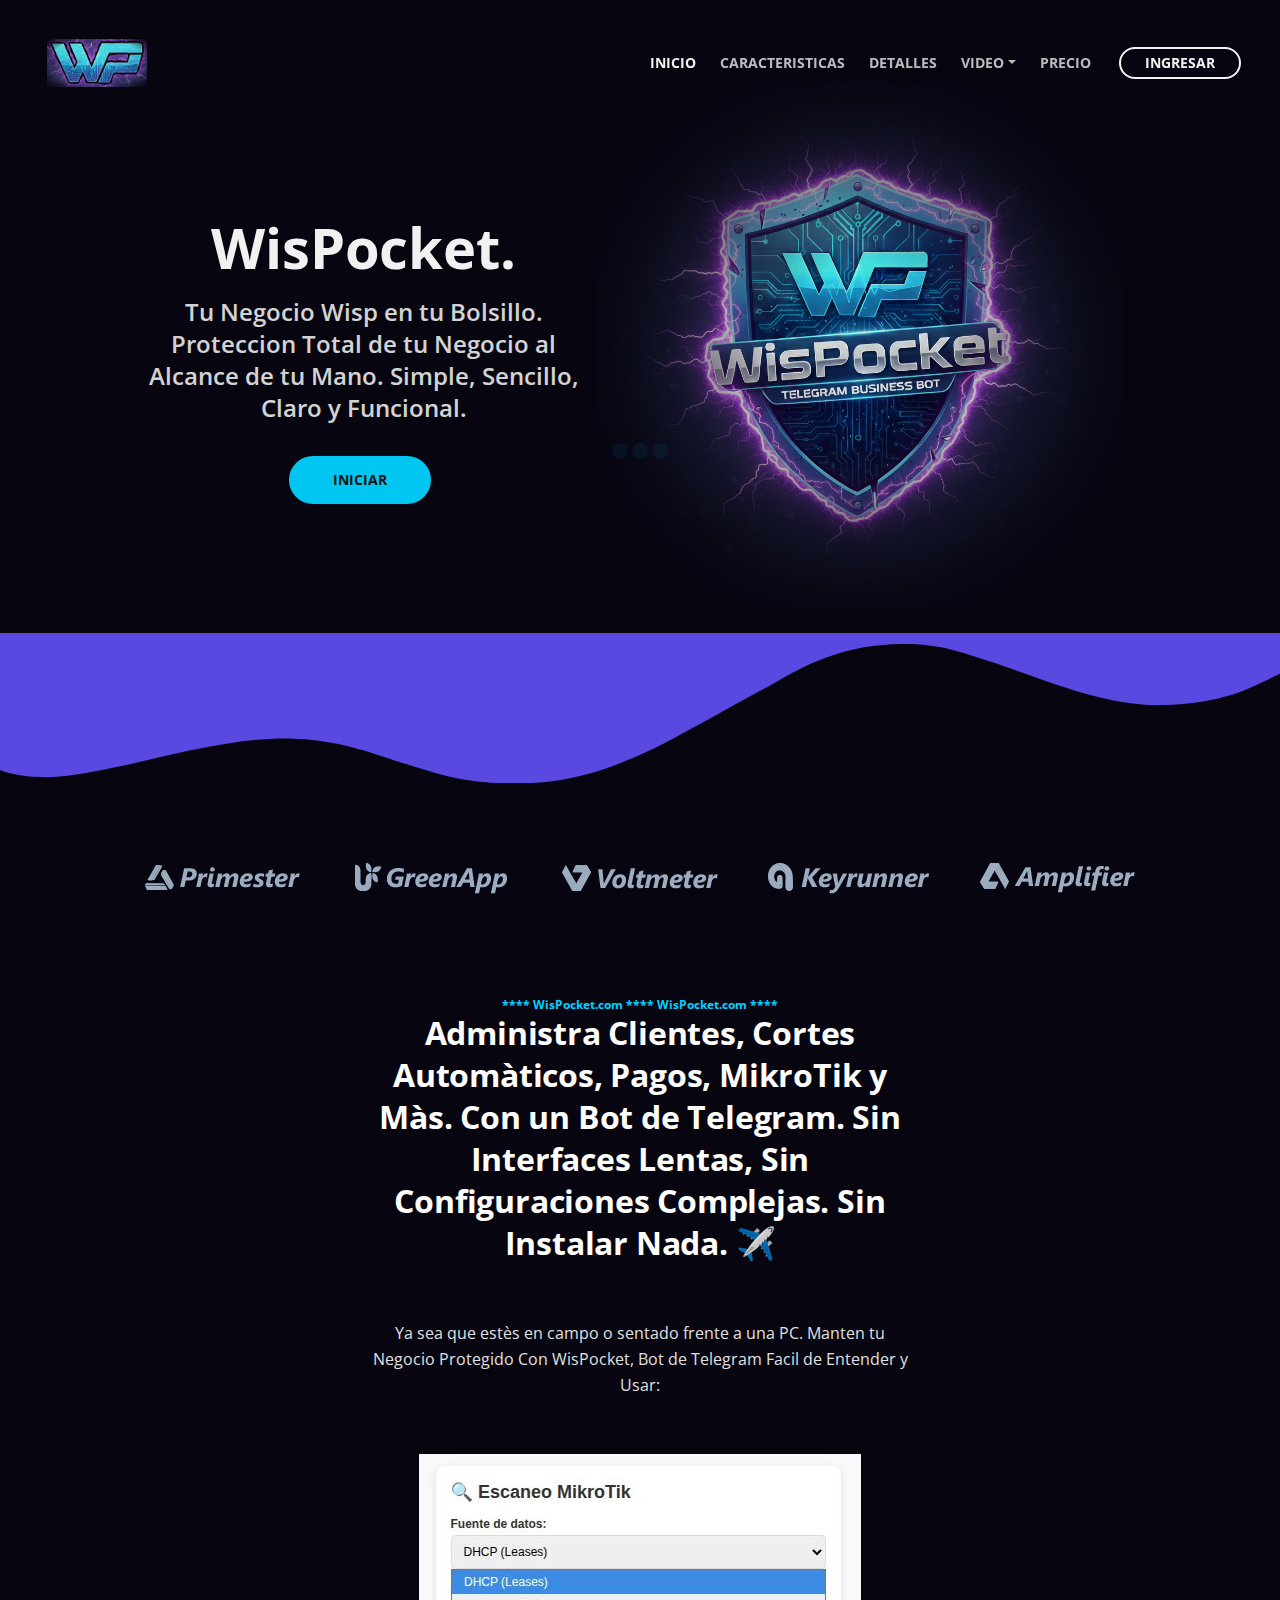
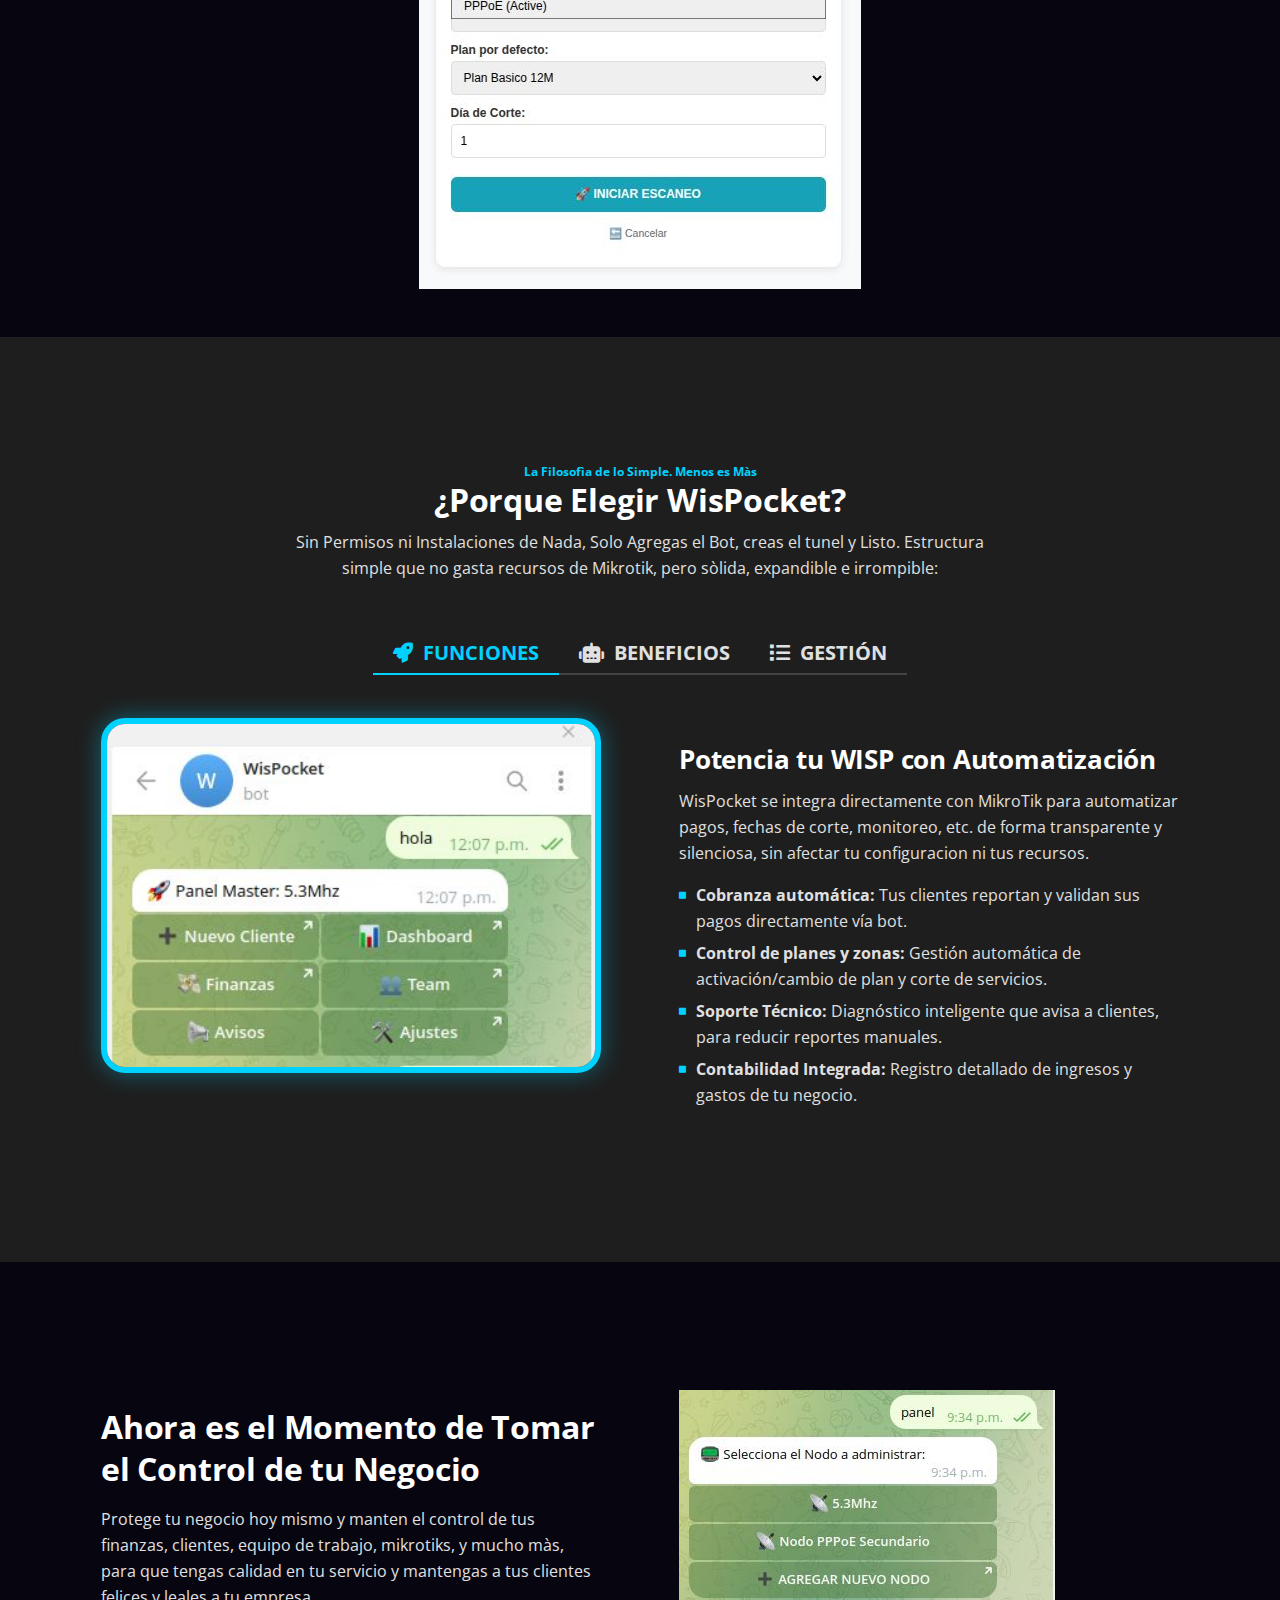
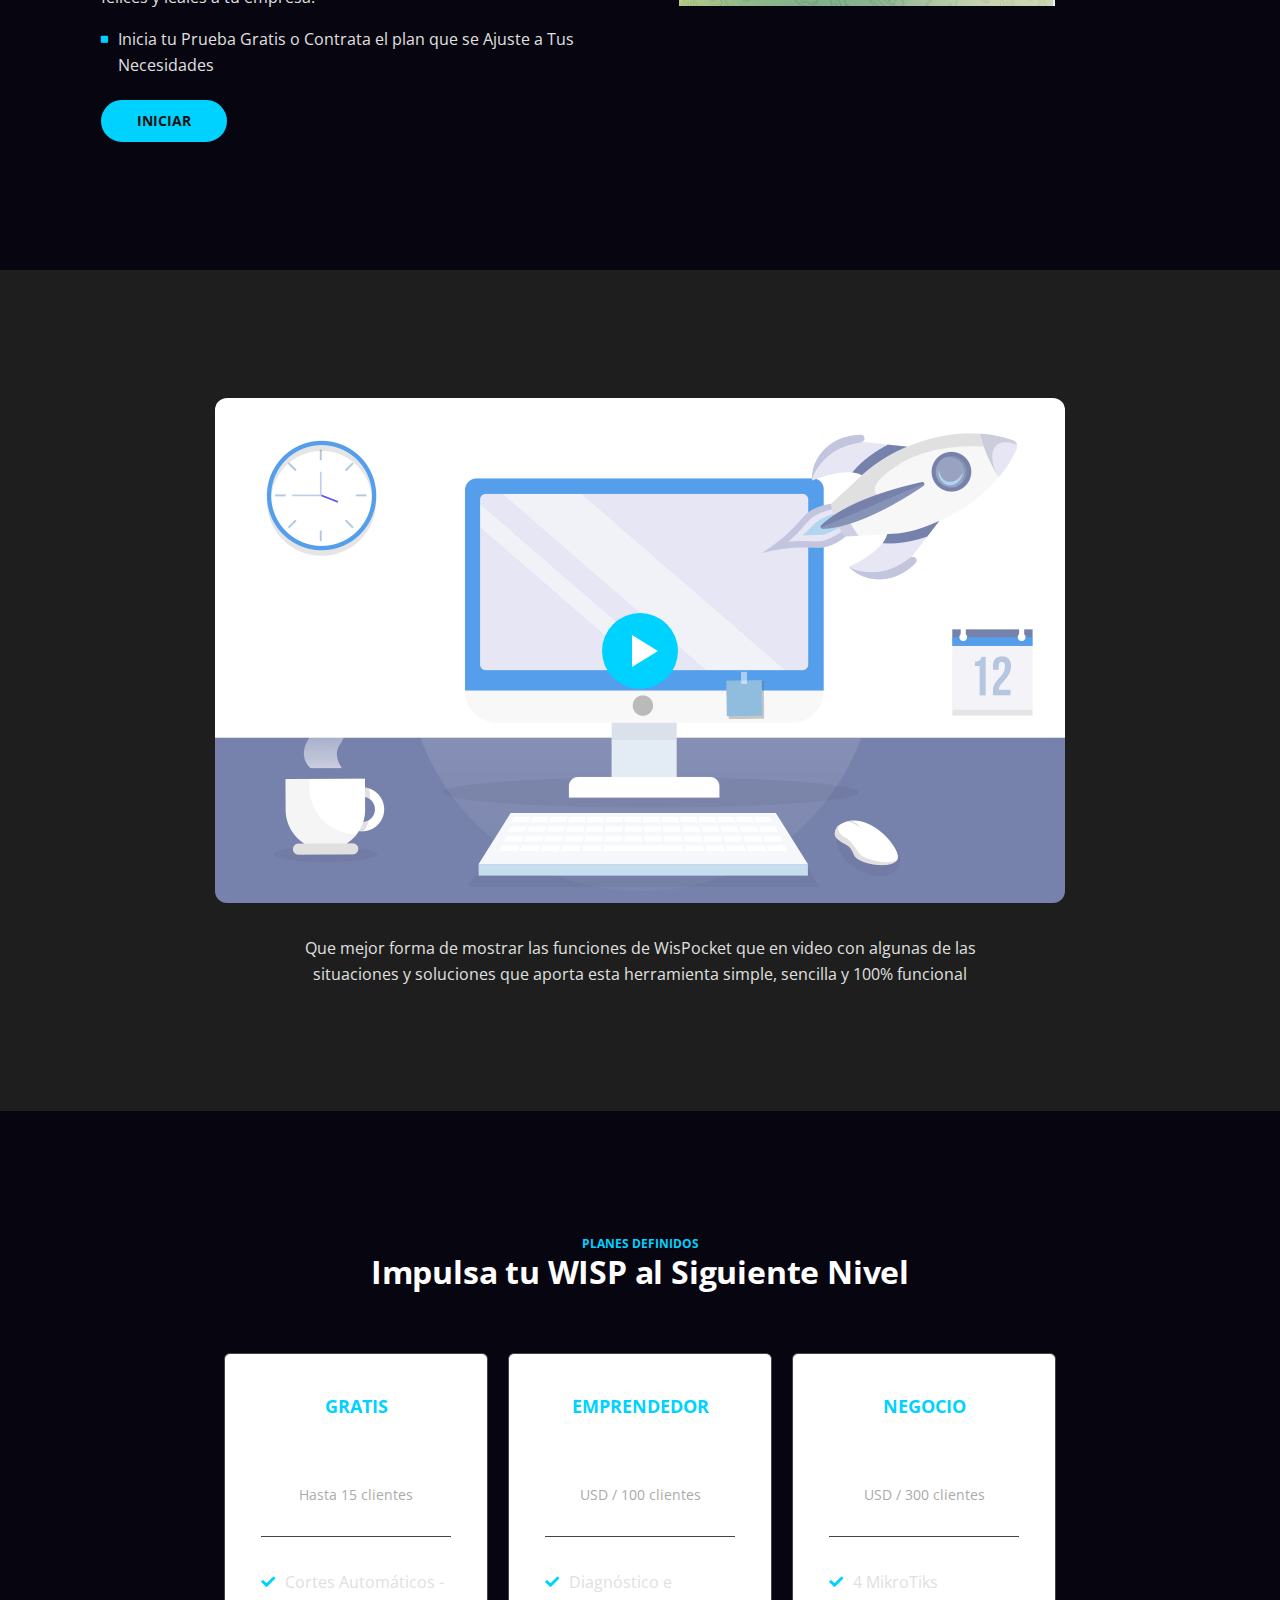
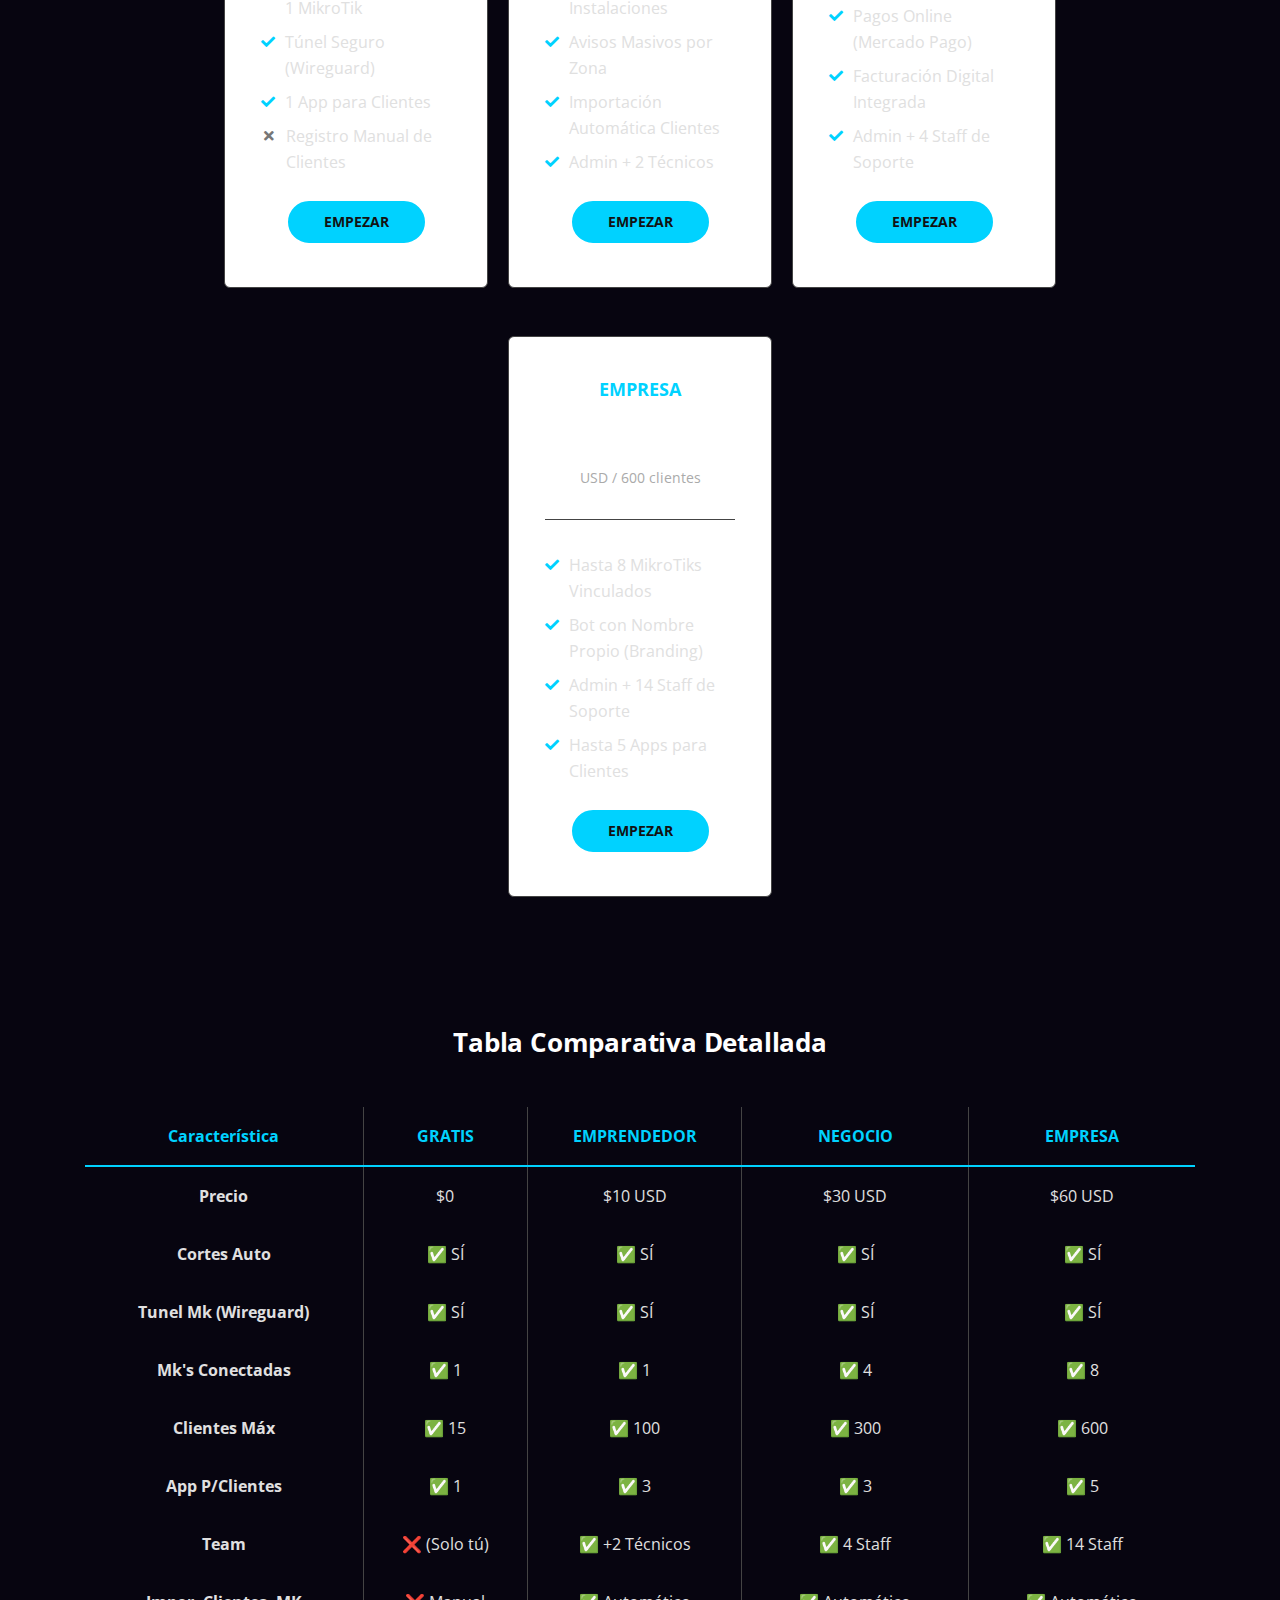
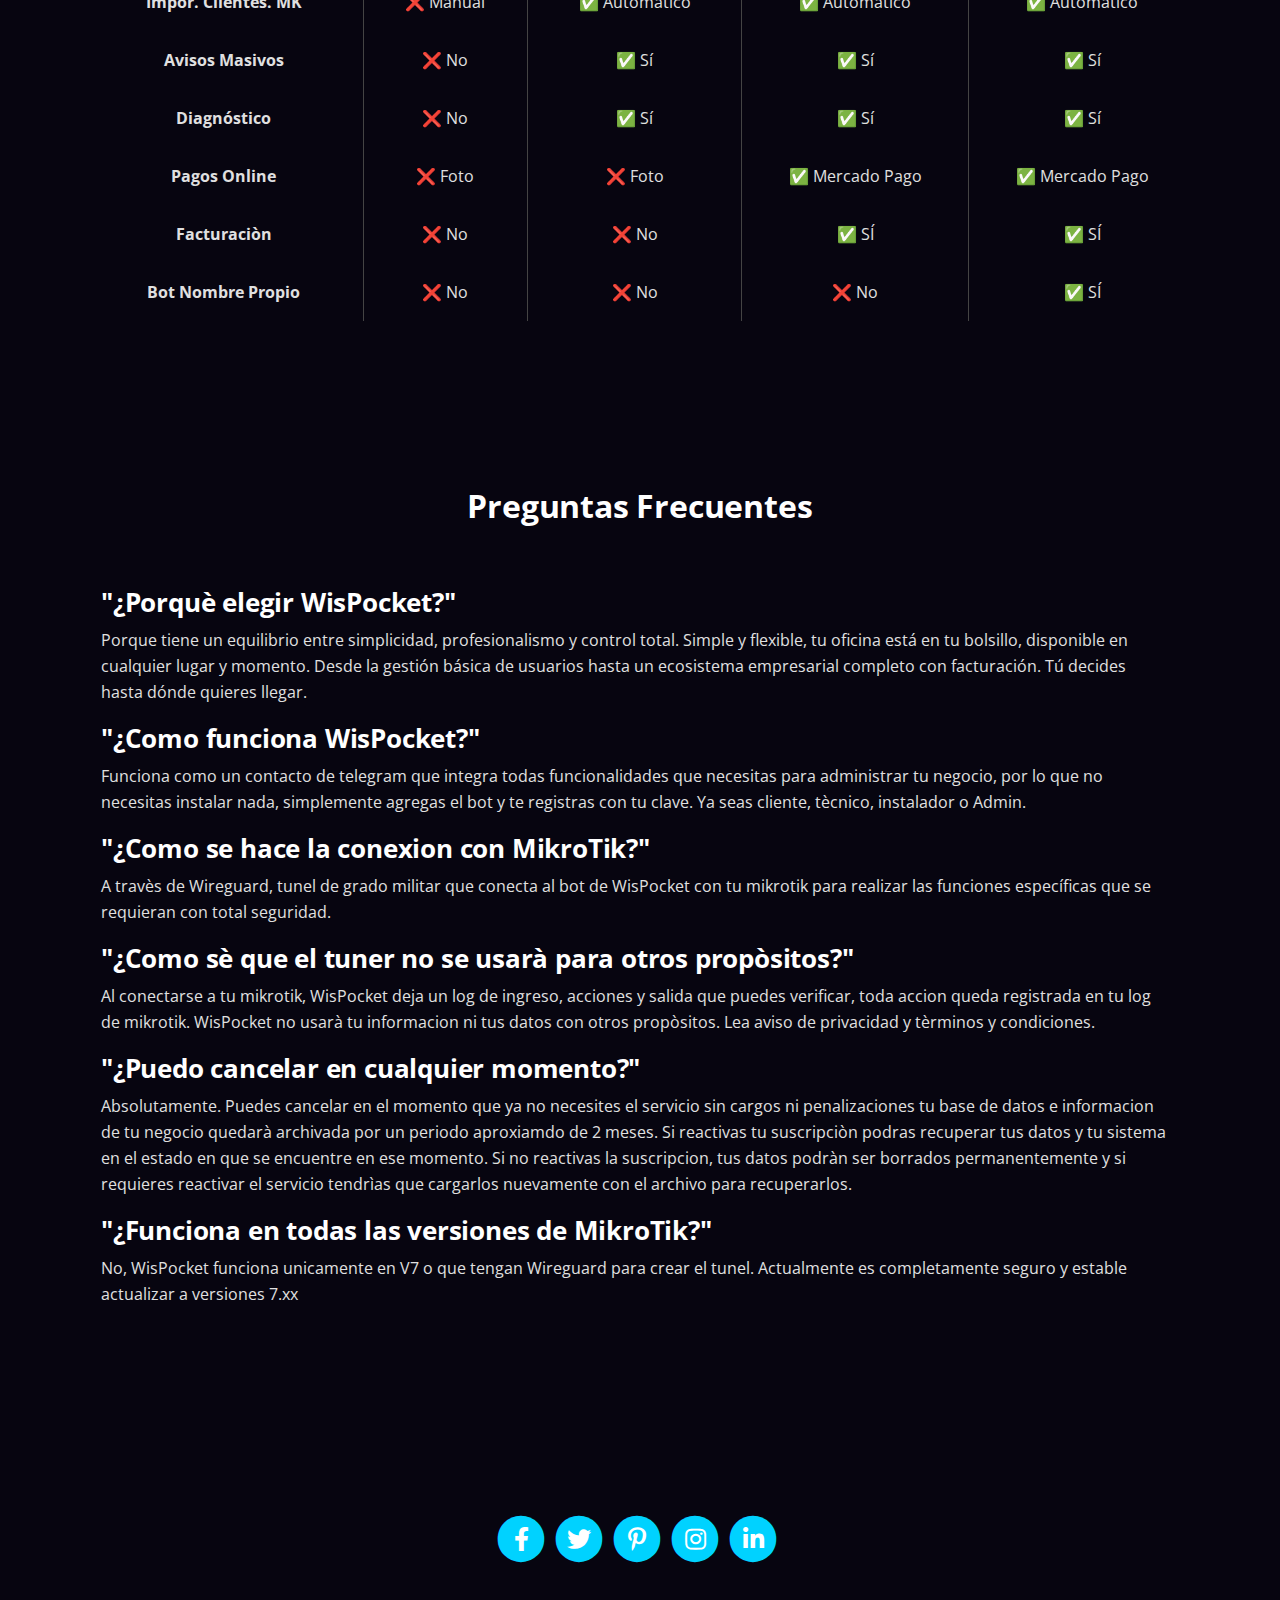
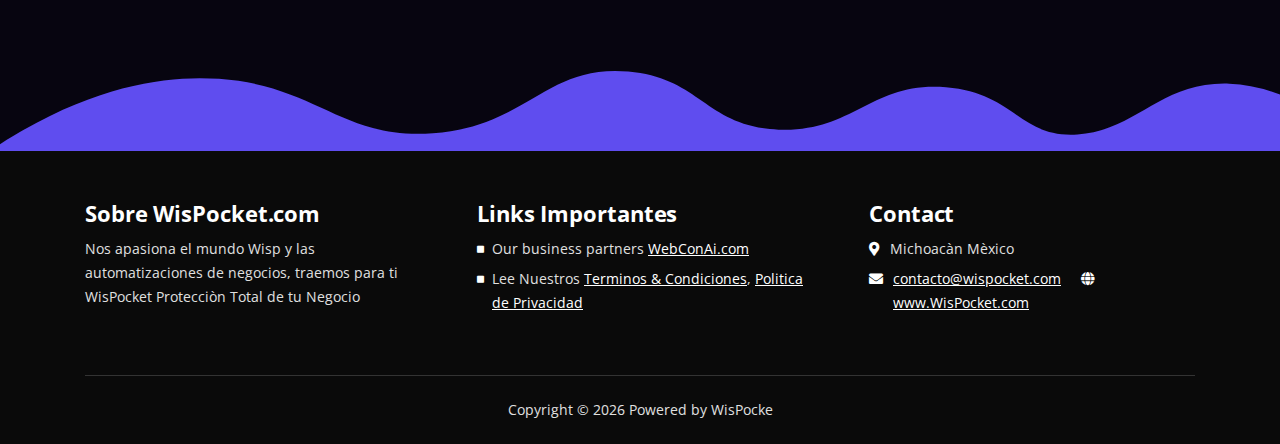
<file: index.html>
<!DOCTYPE html>
<html lang="es">

<head>
    <meta charset="utf-8">
    <meta name="viewport" content="width=device-width, initial-scale=1, shrink-to-fit=no">

    <!-- SEO Meta Tags -->
    <meta name="description" content="WisPocket. Tu Negocio Wisp en tu Bolsillo">
    <meta name="author" content="WisPocket.com">

    <!-- OG Meta Tags to improve the way the post looks when you share the page on LinkedIn, Facebook, Google+ -->
    <meta property="og:site_name" content="" /> <!-- website name -->
    <meta property="og:site" content="" /> <!-- website link -->
    <meta property="og:title" content="" /> <!-- title shown in the actual shared post -->
    <meta property="og:description" content="" /> <!-- description shown in the actual shared post -->
    <meta property="og:image" content="" /> <!-- image link, make sure it's jpg -->
    <meta property="og:url" content="" /> <!-- where do you want your post to link to -->
    <meta property="og:type" content="article" />

    <!-- Website Title -->
    <title>WisPocket.com</title>

    <!-- Styles -->
    <link href="https://fonts.googleapis.com/css?family=Open+Sans:400,400i,700&display=swap&subset=latin-ext"
        rel="stylesheet">
    <link href="css/bootstrap.css" rel="stylesheet">
    <link href="css/fontawesome-all.css" rel="stylesheet">
    <link href="css/swiper.css" rel="stylesheet">
    <link href="css/magnific-popup.css" rel="stylesheet">
    <link href="css/styles.css" rel="stylesheet">

    <!-- Favicon  -->
    <link rel="icon" href="images/favicon.png">
</head>

<body data-spy="scroll" data-target=".fixed-top">

    <!-- Preloader -->
    <div class="spinner-wrapper">
        <div class="spinner">
            <div class="bounce1"></div>
            <div class="bounce2"></div>
            <div class="bounce3"></div>
        </div>
    </div>
    <!-- end of preloader -->


    <!-- Navigation -->
    <nav class="navbar navbar-expand-lg navbar-dark navbar-custom fixed-top">
        <div class="container">

            <!-- Text Logo - Use this if you don't have a graphic logo -->
            <!-- <a class="navbar-brand logo-text page-scroll" href="index.html">Tivo</a> -->

            <!-- Image Logo -->
            <a class="navbar-brand logo-image" href="index.html"><img src="images/logosmall.png" alt="alternative"></a>

            <!-- Mobile Menu Toggle Button -->
            <button class="navbar-toggler" type="button" data-toggle="collapse" data-target="#navbarsExampleDefault"
                aria-controls="navbarsExampleDefault" aria-expanded="false" aria-label="Toggle navigation">
                <span class="navbar-toggler-awesome fas fa-bars"></span>
                <span class="navbar-toggler-awesome fas fa-times"></span>
            </button>
            <!-- end of mobile menu toggle button -->

            <div class="collapse navbar-collapse" id="navbarsExampleDefault">
                <ul class="navbar-nav ml-auto">
                    <li class="nav-item">
                        <a class="nav-link page-scroll" href="#header">INICIO <span class="sr-only">(current)</span></a>
                    </li>
                    <li class="nav-item">
                        <a class="nav-link page-scroll" href="#features">CARACTERISTICAS</a>
                    </li>
                    <li class="nav-item">
                        <a class="nav-link page-scroll" href="#details">DETALLES</a>
                    </li>

                    <!-- Dropdown Menu -->
                    <li class="nav-item dropdown">
                        <a class="nav-link dropdown-toggle page-scroll" href="#video" id="navbarDropdown" role="button"
                            aria-haspopup="true" aria-expanded="false">VIDEO</a>
                        <div class="dropdown-menu" aria-labelledby="navbarDropdown">
                            <a class="dropdown-item" href="article-details.html"><span class="item-text">ARTICLE
                                    DETAILS</span></a>
                            <div class="dropdown-items-divide-hr"></div>
                            <a class="dropdown-item" href="terms-conditions.html"><span class="item-text">TERMINOS
                                    CONDICIONES</span></a>
                            <div class="dropdown-items-divide-hr"></div>
                            <a class="dropdown-item" href="privacy-policy.html"><span class="item-text">PRIVACIDAD
                                </span></a>
                        </div>
                    </li>
                    <!-- end of dropdown menu -->

                    <li class="nav-item">
                        <a class="nav-link page-scroll" href="#pricing">PRECIO</a>
                    </li>
                </ul>
                <span class="nav-item">
                    <a class="btn-outline-sm" href="log-in.html">INGRESAR</a>
                </span>
            </div>
        </div> <!-- end of container -->
    </nav> <!-- end of navbar -->
    <!-- end of navigation -->


    <!-- Header -->
    <header id="header" class="header">
        <div class="header-content">
            <div class="container">
                <div class="row">
                    <div class="col-lg-6 col-xl-5">
                        <div class="text-container header-content-center" style="transform: translate(60px, -50px);">
                            <h1>WisPocket.</h1>
                            <p class="p-large header-p">Tu Negocio Wisp en tu Bolsillo.
                                Proteccion Total de tu Negocio al Alcance de tu Mano.
                                Simple, Sencillo, Claro y Funcional.</p>
                            <a class="btn-solid-lg page-scroll" href="sign-up.html">INICIAR</a>
                        </div> <!-- end of text-container -->
                    </div> <!-- end of col -->
                    <div class="col-lg-6 col-xl-7">
                        <div class="image-container"
                            style="margin-top: -20px; display: flex; align-items: center; justify-content: center; min-height: 100%;">
                            <div class="img-wrapper">
                                <img class="img-fluid" src="images/logo2.png" alt="alternative" style="max-width: 90%;">
                            </div> <!-- end of img-wrapper -->
                        </div>
                    </div> <!-- end of col -->
                </div> <!-- end of row -->
            </div> <!-- end of container -->
        </div> <!-- end of header-content -->
    </header> <!-- end of header -->
    <svg class="header-frame" data-name="Layer 1" xmlns="http://www.w3.org/2000/svg" preserveAspectRatio="none"
        viewBox="0 0 1920 310">
        <defs>
            <style>
                .cls-1 {
                    fill: #5f4def;
                }
            </style>
        </defs>
        <title>header-frame</title>
        <path class="cls-1"
            d="M0,283.054c22.75,12.98,53.1,15.2,70.635,14.808,92.115-2.077,238.3-79.9,354.895-79.938,59.97-.019,106.17,18.059,141.58,34,47.778,21.511,47.778,21.511,90,38.938,28.418,11.731,85.344,26.169,152.992,17.971,68.127-8.255,115.933-34.963,166.492-67.393,37.467-24.032,148.6-112.008,171.753-127.963,27.951-19.26,87.771-81.155,180.71-89.341,72.016-6.343,105.479,12.388,157.434,35.467,69.73,30.976,168.93,92.28,256.514,89.405,100.992-3.315,140.276-41.7,177-64.9V0.24H0V283.054Z" />
    </svg>
    <!-- end of header -->


    <!-- Customers -->
    <div class="slider-1">
        <div class="container">
            <div class="row">
                <div class="col-lg-12">

                    <!-- Image Slider -->
                    <div class="slider-container">
                        <div class="swiper-container image-slider">
                            <div class="swiper-wrapper">
                                <div class="swiper-slide">
                                    <img class="img-fluid" src="images/customer-logo-1.png" alt="alternative">
                                </div>
                                <div class="swiper-slide">
                                    <img class="img-fluid" src="images/customer-logo-2.png" alt="alternative">
                                </div>
                                <div class="swiper-slide">
                                    <img class="img-fluid" src="images/customer-logo-3.png" alt="alternative">
                                </div>
                                <div class="swiper-slide">
                                    <img class="img-fluid" src="images/customer-logo-4.png" alt="alternative">
                                </div>
                                <div class="swiper-slide">
                                    <img class="img-fluid" src="images/customer-logo-5.png" alt="alternative">
                                </div>
                                <div class="swiper-slide">
                                    <img class="img-fluid" src="images/customer-logo-6.png" alt="alternative">
                                </div>
                            </div> <!-- end of swiper-wrapper -->
                        </div> <!-- end of swiper container -->
                    </div> <!-- end of slider-container -->
                    <!-- end of image slider -->

                </div> <!-- end of col -->
            </div> <!-- end of row -->
        </div> <!-- end of container -->
    </div> <!-- end of slider-1 -->
    <!-- end of customers -->


    <!-- Description -->
    <div class="cards-1">
        <div class="container">
            <div class="row">
                <div class="col-lg-12">
                    <div class="above-heading"> **** WisPocket.com **** WisPocket.com **** </div>
                    <h2 class="h2-heading text-center">Administra Clientes, Cortes Automàticos, Pagos, MikroTik y Màs.
                        Con un Bot de Telegram. Sin Interfaces Lentas, Sin Configuraciones Complejas. Sin Instalar Nada.
                        ✈️
                    </h2>
                    <p class="h2-heading text-center">Ya sea que estès en campo o sentado frente a una
                        PC. Manten tu Negocio Protegido Con WisPocket, Bot de Telegram Facil de Entender y Usar:</p>
                </div> <!-- end of col -->
            </div> <!-- end of row -->
            <div class="row">
                <div class="col-lg-12">
                    <img class="img-fluid" src="images/escann.jpg" alt="alternative">
                </div> <!-- end of col -->
            </div> <!-- end of row -->
        </div> <!-- end of container -->
    </div> <!-- end of cards-1 -->
    <!-- end of description -->


    <!-- Features -->
    <div id="features" class="tabs">
        <div class="container">
            <div class="row">
                <div class="col-lg-12">
                    <div class="above-heading">La Filosofìa de lo Simple. Menos es Màs</div>
                    <h2 class="h2-heading text-center">¿Porque Elegir WisPocket?</h2>
                    <p class="p-heading text-center">Sin Permisos ni Instalaciones de Nada, Solo Agregas el Bot, creas
                        el tunel
                        y Listo. Estructura simple que no gasta recursos de Mikrotik, pero sòlida, expandible e
                        irrompible:
                    </p>
                </div> <!-- end of col -->
            </div> <!-- end of row -->
            <div class="row">
                <div class="col-lg-12">

                    <ul class="nav nav-tabs" id="argoTabs" role="tablist">
                        <li class="nav-item">
                            <a class="nav-link active" id="nav-tab-1" data-toggle="tab" href="#tab-1" role="tab"
                                aria-controls="tab-1" aria-selected="true"><i class="fas fa-rocket"></i>FUNCIONES</a>
                        </li>
                        <li class="nav-item">
                            <a class="nav-link" id="nav-tab-2" data-toggle="tab" href="#tab-2" role="tab"
                                aria-controls="tab-2" aria-selected="false"><i class="fas fa-robot"></i>BENEFICIOS</a>
                        </li>
                        <li class="nav-item">
                            <a class="nav-link" id="nav-tab-3" data-toggle="tab" href="#tab-3" role="tab"
                                aria-controls="tab-3" aria-selected="false"><i class="fas fa-list"></i>GESTIÓN</a>
                        </li>
                    </ul>
                    <!-- end of tabs links -->

                    <!-- Tabs Content -->
                    <div class="tab-content" id="argoTabsContent">

                        <!-- Tab -->
                        <div class="tab-pane fade show active" id="tab-1" role="tabpanel" aria-labelledby="tab-1">
                            <div class="row">
                                <div class="col-lg-6">
                                    <div class="image-container">
                                        <img class="img-fluid img-menu-large" src="images/menu.jpg" alt="alternative">
                                    </div> <!-- end of image-container -->
                                </div> <!-- end of col -->
                                <div class="col-lg-6">
                                    <div class="text-container">
                                        <h3>Potencia tu WISP con Automatización</h3>
                                        <p>WisPocket se integra directamente con MikroTik para automatizar pagos, fechas
                                            de
                                            corte, monitoreo, etc. de forma transparente y silenciosa, sin afectar tu
                                            configuracion ni tus recursos.</p>
                                        <ul class="list-unstyled li-space-lg">
                                            <li class="media">
                                                <i class="fas fa-square"></i>
                                                <div class="media-body"><strong>Cobranza automática:</strong> Tus
                                                    clientes reportan y validan sus pagos directamente vía bot.</div>
                                            </li>
                                            <li class="media">
                                                <i class="fas fa-square"></i>
                                                <div class="media-body"><strong>Control de planes y zonas:</strong>
                                                    Gestión automática de activación/cambio de plan y corte de
                                                    servicios.
                                                </div>
                                            </li>
                                            <li class="media">
                                                <i class="fas fa-square"></i>
                                                <div class="media-body"><strong>Soporte Técnico:</strong> Diagnóstico
                                                    inteligente que avisa a clientes, para reducir reportes manuales.
                                                </div>
                                            </li>
                                            <li class="media">
                                                <i class="fas fa-square"></i>
                                                <div class="media-body"><strong>Contabilidad Integrada:</strong>
                                                    Registro detallado de ingresos y gastos de tu negocio.</div>
                                            </li>
                                        </ul>
                                    </div> <!-- end of text-container -->
                                </div> <!-- end of col -->
                            </div> <!-- end of row -->
                        </div> <!-- end of tab-pane -->
                        <!-- end of tab -->

                        <!-- Tab -->
                        <div class="tab-pane fade" id="tab-2" role="tabpanel" aria-labelledby="tab-2">
                            <div class="row">
                                <div class="col-lg-6">
                                    <div class="image-container">
                                        <img class="img-fluid img-menu-large" src="images/analisis.jpg"
                                            alt="alternative">
                                    </div> <!-- end of image-container -->
                                </div> <!-- end of col -->
                                <div class="col-lg-6">
                                    <div class="text-container">
                                        <ul class="list-unstyled li-space-lg">
                                            <li class="media">
                                                <i class="fas fa-check"></i>
                                                <div class="media-body"><strong>Seguridad Total:</strong> Conexión vía
                                                    túnel cifrado. Tu MikroTik permanece intacto.</div>
                                            </li>
                                            <li class="media">
                                                <i class="fas fa-check"></i>
                                                <div class="media-body"><strong>Movilidad Extrema:</strong> Si tienes
                                                    Telegram, tienes el control de tu empresa desde cualquier lugar.
                                                </div>
                                            </li>
                                            <li class="media">
                                                <i class="fas fa-check"></i>
                                                <div class="media-body"><strong>Análisis Inteligente:</strong> Reportes
                                                    de fallos por zonas antes de que los clientes llamen.</div>
                                            </li>
                                            <li class="media">
                                                <i class="fas fa-check"></i>
                                                <div class="media-body"><strong>Reporte de Pagos en Efectivo:</strong>
                                                    Registro
                                                    en finanzas de los pagos, ingresos, gastos, etc</div>
                                            </li>
                                            <li class="media">
                                                <i class="fas fa-check"></i>
                                                <div class="media-body"><strong>Editar Datos del Cliente:</strong>
                                                    Opciones
                                                    que necesitas en el momento que lo necesitas, simple y claro.</div>
                                            </li>
                                            <li class="media">
                                                <i class="fas fa-check"></i>
                                                <div class="media-body"><strong>Monitor Integrado:</strong> Registra
                                                    de forma silenciosa y ordenada el estado de los clientes en tu
                                                    sistema.</div>
                                            </li>
                                            <li class="media">
                                                <i class="fas fa-check"></i>
                                                <div class="media-body"><strong>Envios Masivos:</strong> Envìa alertas,
                                                    avisos, notificaciones, etc. por zonas, sub-zonas o a todos los
                                                    clientes.</div>
                                            </li>
                                            <li class="media">
                                                <i class="fas fa-check"></i>
                                                <div class="media-body"><strong>Administra Todas Tus Redes:</strong>
                                                    Puedes controlar
                                                    y proteger todas tus redes mikrotik, desde el mismo bot.</div>
                                            </li>
                                            <li class="media">
                                                <i class="fas fa-check"></i>
                                                <div class="media-body"><strong>Y Mucho Màs:</strong> Prueba Hoy Mismo
                                                    y protege tu negocio y tus clientes con WisPocket.
                                                    Protecciòn Total en tu Bolsillo.</div>
                                            </li>
                                        </ul>
                                    </div> <!-- end of text-container -->
                                </div> <!-- end of col -->
                            </div> <!-- end of row -->
                        </div> <!-- end of tab-pane -->
                        <!-- end of tab -->

                        <!-- Tab -->
                        <div class="tab-pane fade" id="tab-3" role="tabpanel" aria-labelledby="tab-3">
                            <div class="row">
                                <div class="col-lg-6">
                                    <div class="image-container">
                                        <img class="img-fluid" src="images/avisos.jpg" alt="alternative">
                                    </div> <!-- end of image-container -->
                                </div> <!-- end of col -->
                                <div class="col-lg-6">
                                    <div class="text-container">
                                        <h3>Funcionalidades que te harán la vida fácil</h3>
                                        <ul class="list-unstyled li-space-lg">
                                            <li class="media">
                                                <i class="fas fa-check"></i>
                                                <div class="media-body"><strong>Gestión 360°:</strong> Agrega clientes y
                                                    gestiona planes con comandos simples.</div>
                                            </li>
                                            <li class="media">
                                                <i class="fas fa-check"></i>
                                                <div class="media-body"><strong>Sistema de Tickets:</strong> Atiende
                                                    reclamos de forma organizada.</div>
                                            </li>
                                            <li class="media">
                                                <i class="fas fa-check"></i>
                                                <div class="media-body"><strong>Finanzas Claras:</strong> Control de
                                                    caja y reportes de ingresos diarios.</div>
                                            </li>
                                            <li class="media">
                                                <i class="fas fa-check"></i>
                                                <div class="media-body"><strong>Auditoría de Empleados:</strong> Evita
                                                    fugas de dinero (Plan Empresa).</div>
                                            </li>
                                        </ul>
                                    </div> <!-- end of text-container -->
                                </div> <!-- end of col -->
                            </div> <!-- end of row -->
                        </div> <!-- end of tab-pane -->
                        <!-- end of tab -->

                    </div> <!-- end of tab content -->
                    <!-- end of tabs content -->

                </div> <!-- end of col -->
            </div> <!-- end of row -->
        </div> <!-- end of container -->
    </div> <!-- end of tabs -->
    <!-- end of features -->

    <!-- Details -->
    <div id="details" class="basic-1">
        <div class="container">
            <div class="row">
                <div class="col-lg-6">
                    <div class="text-container">
                        <h2>Ahora es el Momento de Tomar el Control de tu Negocio</h2>
                        <p>Protege tu negocio hoy mismo y manten el control de tus finanzas, clientes, equipo de
                            trabajo, mikrotiks,
                            y mucho màs, para que tengas calidad en tu servicio y mantengas a tus clientes felices y
                            leales a tu empresa.
                        </p>
                        <ul class="list-unstyled li-space-lg">
                            <li class="media">
                                <i class="fas fa-square"></i>
                                <div class="media-body">Inicia tu Prueba Gratis o Contrata el plan que se Ajuste a Tus
                                    Necesidades</div>
                            </li>
                        </ul>
                        <a class="btn-solid-reg page-scroll" href="sign-up.html">INICIAR</a>
                    </div> <!-- end of text-container -->
                </div> <!-- end of col -->
                <div class="col-lg-6">
                    <div class="image-container">
                        <img class="img-fluid" src="images/panel.jpg" alt="alternative">
                    </div> <!-- end of image-container -->
                </div> <!-- end of col -->
            </div> <!-- end of row -->
        </div> <!-- end of container -->
    </div> <!-- end of basic-1 -->
    <!-- end of details -->


    <!-- Video -->
    <div id="video" class="basic-2">
        <div class="container">
            <div class="row">
                <div class="col-lg-12">

                    <!-- Video Preview -->
                    <div class="image-container">
                        <div class="video-wrapper">
                            <a class="popup-youtube" href="https://www.youtube.com/watch?v=fLCjQJCekTs"
                                data-effect="fadeIn">
                                <img class="img-fluid" src="images/video-image.png" alt="alternative">
                                <span class="video-play-button">
                                    <span></span>
                                </span>
                            </a>
                        </div> <!-- end of video-wrapper -->
                    </div> <!-- end of image-container -->
                    <!-- end of video preview -->

                    <div class="p-heading">Que mejor forma de mostrar las funciones de WisPocket que
                        en video con algunas de las situaciones y soluciones que aporta esta herramienta simple,
                        sencilla y 100% funcional</div>
                </div> <!-- end of col -->
            </div> <!-- end of row -->
        </div> <!-- end of container -->
    </div> <!-- end of basic-2 -->
    <!-- end of video -->


    <!-- Pricing -->
    <div id="pricing" class="cards-2">
        <div class="container">
            <div class="row">
                <div class="col-lg-12">
                    <div class="above-heading">PLANES DEFINIDOS</div>
                    <h2 class="h2-heading">Impulsa tu WISP al Siguiente Nivel</h2>
                </div> <!-- end of col -->
            </div> <!-- end of row -->
            <div class="row">
                <div class="col-lg-12">

                    <!-- Card -->
                    <div class="card pricing-card">
                        <div class="card-body">
                            <div class="card-title">GRATIS</div>
                            <div class="price"><span class="currency">$</span><span class="value">0</span></div>
                            <div class="frequency">Hasta 15 clientes</div>
                            <div class="divider"></div>
                            <ul class="list-unstyled li-space-lg">
                                <li class="media"><i class="fas fa-check"></i>
                                    <div class="media-body">Cortes Automáticos - 1 MikroTik</div>
                                </li>
                                <li class="media"><i class="fas fa-check"></i>
                                    <div class="media-body">Túnel Seguro (Wireguard)</div>
                                </li>
                                <li class="media"><i class="fas fa-check"></i>
                                    <div class="media-body">1 App para Clientes</div>
                                </li>
                                <li class="media"><i class="fas fa-times"></i>
                                    <div class="media-body">Registro Manual de Clientes</div>
                                </li>
                            </ul>
                            <div class="button-wrapper">
                                <a class="btn-solid-reg page-scroll" href="sign-up.html">EMPEZAR</a>
                            </div>
                        </div>
                    </div> <!-- end of card -->

                    <!-- Card -->
                    <div class="card pricing-card">
                        <div class="card-body">
                            <div class="card-title">EMPRENDEDOR</div>
                            <div class="price"><span class="currency">$</span><span class="value">10</span></div>
                            <div class="frequency">USD / 100 clientes</div>
                            <div class="divider"></div>
                            <ul class="list-unstyled li-space-lg">
                                <li class="media"><i class="fas fa-check"></i>
                                    <div class="media-body">Diagnóstico e Instalaciones</div>
                                </li>
                                <li class="media"><i class="fas fa-check"></i>
                                    <div class="media-body">Avisos Masivos por Zona</div>
                                </li>
                                <li class="media"><i class="fas fa-check"></i>
                                    <div class="media-body">Importación Automática Clientes</div>
                                </li>
                                <li class="media"><i class="fas fa-check"></i>
                                    <div class="media-body">Admin + 2 Técnicos</div>
                                </li>
                            </ul>
                            <div class="button-wrapper">
                                <a class="btn-solid-reg page-scroll" href="sign-up.html">EMPEZAR</a>
                            </div>
                        </div>
                    </div> <!-- end of card -->

                    <!-- Card -->
                    <div class="card pricing-card">
                        <div class="card-body">
                            <div class="card-title">NEGOCIO</div>
                            <div class="price"><span class="currency">$</span><span class="value">30</span></div>
                            <div class="frequency">USD / 300 clientes</div>
                            <div class="divider"></div>
                            <ul class="list-unstyled li-space-lg">
                                <li class="media"><i class="fas fa-check"></i>
                                    <div class="media-body">4 MikroTiks</div>
                                </li>
                                <li class="media"><i class="fas fa-check"></i>
                                    <div class="media-body">Pagos Online (Mercado Pago)</div>
                                </li>
                                <li class="media"><i class="fas fa-check"></i>
                                    <div class="media-body">Facturación Digital Integrada</div>
                                </li>
                                <li class="media"><i class="fas fa-check"></i>
                                    <div class="media-body">Admin + 4 Staff de Soporte</div>
                                </li>
                            </ul>
                            <div class="button-wrapper">
                                <a class="btn-solid-reg page-scroll" href="sign-up.html">EMPEZAR</a>
                            </div>
                        </div>
                    </div> <!-- end of card -->

                    <!-- Card -->
                    <div class="card pricing-card">
                        <div class="card-body">
                            <div class="card-title">EMPRESA</div>
                            <div class="price"><span class="currency">$</span><span class="value">60</span></div>
                            <div class="frequency">USD / 600 clientes</div>
                            <div class="divider"></div>
                            <ul class="list-unstyled li-space-lg">
                                <li class="media"><i class="fas fa-check"></i>
                                    <div class="media-body">Hasta 8 MikroTiks Vinculados</div>
                                </li>
                                <li class="media"><i class="fas fa-check"></i>
                                    <div class="media-body">Bot con Nombre Propio (Branding)</div>
                                </li>
                                <li class="media"><i class="fas fa-check"></i>
                                    <div class="media-body">Admin + 14 Staff de Soporte</div>
                                </li>
                                <li class="media"><i class="fas fa-check"></i>
                                    <div class="media-body">Hasta 5 Apps para Clientes</div>
                                </li>
                            </ul>
                            <div class="button-wrapper">
                                <a class="btn-solid-reg page-scroll" href="sign-up.html">EMPEZAR</a>
                            </div>
                        </div>
                    </div> <!-- end of card -->
                    <!-- end of card -->

                </div> <!-- end of col -->
            </div> <!-- end of row -->

            <!-- Comparison Table -->
            <div class="row">
                <div class="col-lg-12">
                    <div class="table-container" style="margin-top: 5rem; overflow-x: auto;">
                        <h3 class="text-center" style="margin-bottom: 3rem;">Tabla Comparativa Detallada</h3>
                        <style>
                            .table-simple {
                                width: 100%;
                                background-color: transparent;
                                border-collapse: collapse;
                                color: #e0e0e0;
                            }

                            .table-simple thead {
                                border-bottom: 2px solid #00d2ff;
                            }

                            .table-simple th,
                            .table-simple td {
                                padding: 1rem;
                                border-right: 1px solid #444;
                            }

                            .table-simple th:last-child,
                            .table-simple td:last-child {
                                border-right: none;
                            }

                            .table-simple tbody tr {
                                border: none;
                            }
                        </style>
                        <table class="table-simple text-center">
                            <thead>
                                <tr style="color: #00d2ff;">
                                    <th>Característica</th>
                                    <th>GRATIS</th>
                                    <th>EMPRENDEDOR</th>
                                    <th>NEGOCIO</th>
                                    <th>EMPRESA</th>
                                </tr>
                            </thead>
                            <tbody>
                                <tr>
                                    <td><strong>Precio</strong></td>
                                    <td>$0</td>
                                    <td>$10 USD</td>
                                    <td>$30 USD</td>
                                    <td>$60 USD</td>
                                </tr>
                                <tr>
                                    <td><strong>Cortes Auto</strong></td>
                                    <td>✅ SÍ</td>
                                    <td>✅ SÍ</td>
                                    <td>✅ SÍ</td>
                                    <td>✅ SÍ</td>
                                </tr>
                                <tr>
                                    <td><strong>Tunel Mk (Wireguard)</strong></td>
                                    <td>✅ SÍ</td>
                                    <td>✅ SÍ</td>
                                    <td>✅ SÍ</td>
                                    <td>✅ SÍ</td>
                                </tr>
                                <tr>
                                    <td><strong>Mk's Conectadas</strong></td>
                                    <td>✅ 1</td>
                                    <td>✅ 1</td>
                                    <td>✅ 4</td>
                                    <td>✅ 8</td>
                                </tr>
                                <tr>
                                    <td><strong>Clientes Máx</strong></td>
                                    <td>✅ 15</td>
                                    <td>✅ 100</td>
                                    <td>✅ 300</td>
                                    <td>✅ 600</td>
                                </tr>
                                <tr>
                                    <td><strong>App P/Clientes</strong></td>
                                    <td>✅ 1</td>
                                    <td>✅ 3</td>
                                    <td>✅ 3</td>
                                    <td>✅ 5</td>
                                </tr>
                                <tr>
                                    <td><strong>Team</strong></td>
                                    <td>❌ (Solo tú)</td>
                                    <td>✅ +2 Técnicos</td>
                                    <td>✅ 4 Staff</td>
                                    <td>✅ 14 Staff</td>
                                </tr>
                                <tr>
                                    <td><strong>Impor. Clientes. MK</strong></td>
                                    <td>❌ Manual</td>
                                    <td>✅ Automático</td>
                                    <td>✅ Automático</td>
                                    <td>✅ Automático</td>
                                </tr>
                                <tr>
                                    <td><strong>Avisos Masivos</strong></td>
                                    <td>❌ No</td>
                                    <td>✅ Sí</td>
                                    <td>✅ Sí</td>
                                    <td>✅ Sí</td>
                                </tr>
                                <tr>
                                    <td><strong>Diagnóstico</strong></td>
                                    <td>❌ No</td>
                                    <td>✅ Sí</td>
                                    <td>✅ Sí</td>
                                    <td>✅ Sí</td>
                                </tr>
                                <tr>
                                    <td><strong>Pagos Online</strong></td>
                                    <td>❌ Foto</td>
                                    <td>❌ Foto</td>
                                    <td>✅ Mercado Pago</td>
                                    <td>✅ Mercado Pago</td>
                                </tr>
                                <tr>
                                    <td><strong>Facturaciòn</strong></td>
                                    <td>❌ No</td>
                                    <td>❌ No</td>
                                    <td>✅ SÍ</td>
                                    <td>✅ SÍ</td>
                                </tr>
                                <tr>
                                    <td><strong>Bot Nombre Propio</strong></td>
                                    <td>❌ No</td>
                                    <td>❌ No</td>
                                    <td>❌ No</td>
                                    <td>✅ SÍ</td>
                                </tr>
                            </tbody>
                        </table>
                    </div>
                </div>
            </div>
            <!-- end of comparison table -->

        </div> <!-- end of container -->
    </div> <!-- end of cards-2 -->
    <!-- end of pricing -->



    </div> <!-- end of col -->
    </div> <!-- end of row -->
    </div> <!-- end of container -->
    </div> <!-- end of slider-2 -->
    <!-- FAQ -->
    <div id="faq" class="basic-1">
        <div class="container">
            <div class="row">
                <div class="col-lg-12">
                    <h2 class="h2-heading text-center">Preguntas Frecuentes</h2>
                    <br>
                    <div class="text-container">
                        <h3>"¿Porquè elegir WisPocket?"</h3>
                        <p> Porque tiene un equilibrio entre simplicidad, profesionalismo y control total. Simple y
                            flexible,
                            tu oficina está en tu bolsillo, disponible en cualquier lugar y momento. Desde la gestión
                            básica de usuarios hasta un ecosistema empresarial completo con facturación.
                            Tú decides hasta dónde quieres llegar.
                        </p>
                    </div>
                    <div class="text-container">
                        <h3>"¿Como funciona WisPocket?"</h3>
                        <p>Funciona como un contacto de telegram que integra todas funcionalidades que necesitas para
                            administrar tu negocio, por lo que no necesitas instalar nada, simplemente agregas el bot y
                            te registras con tu clave. Ya seas cliente, tècnico, instalador o Admin.
                        </p>
                    </div>
                    <div class="text-container">
                        <h3>"¿Como se hace la conexion con MikroTik?"</h3>
                        <p>A travès de Wireguard, tunel de grado militar que conecta al bot de WisPocket con tu mikrotik
                            para realizar
                            las funciones específicas que se requieran con total seguridad.
                        </p>
                    </div>
                    <div class="text-container">
                        <h3>"¿Como sè que el tuner no se usarà para otros propòsitos?"</h3>
                        <p>Al conectarse a tu mikrotik, WisPocket deja un log de ingreso, acciones y salida que puedes
                            verificar, toda accion queda registrada en tu log de mikrotik. WisPocket no usarà tu
                            informacion
                            ni tus datos con otros propòsitos. Lea aviso de privacidad y tèrminos y condiciones.
                        </p>
                    </div>
                    <div class="text-container">
                        <h3>"¿Puedo cancelar en cualquier momento?"</h3>
                        <p>Absolutamente. Puedes cancelar en el momento que ya no necesites el servicio sin cargos ni
                            penalizaciones
                            tu base de datos e informacion de tu negocio quedarà archivada por un periodo aproxiamdo de
                            2 meses.
                            Si reactivas tu suscripciòn podras recuperar tus datos y tu sistema en el estado en que se
                            encuentre en
                            ese momento. Si no reactivas la suscripcion, tus datos podràn ser borrados permanentemente y
                            si requieres
                            reactivar el servicio tendrìas que cargarlos nuevamente con el archivo para recuperarlos.
                        </p>
                    </div>
                    <div class="text-container">
                        <h3>"¿Funciona en todas las versiones de MikroTik?"</h3>
                        <p>No, WisPocket funciona unicamente en V7 o que tengan Wireguard para crear el tunel. Actualmente
                            es completamente seguro y estable actualizar a versiones 7.xx
                        </p>
                    </div>
                </div>
            </div>
        </div>
    </div>
    <!-- end of FAQ -->


    <!-- Newsletter -->
    <div class="form">
        <div class="container">
            <div class="row">
                <div class="col-lg-12">
                    <!-- end of newsletter form -->

                </div> <!-- end of text-container -->
            </div> <!-- end of col -->
        </div> <!-- end of row -->
        <div class="row">
            <div class="col-lg-12">
                <div class="icon-container">
                    <span class="fa-stack">
                        <a href="#your-link">
                            <i class="fas fa-circle fa-stack-2x"></i>
                            <i class="fab fa-facebook-f fa-stack-1x"></i>
                        </a>
                    </span>
                    <span class="fa-stack">
                        <a href="#your-link">
                            <i class="fas fa-circle fa-stack-2x"></i>
                            <i class="fab fa-twitter fa-stack-1x"></i>
                        </a>
                    </span>
                    <span class="fa-stack">
                        <a href="#your-link">
                            <i class="fas fa-circle fa-stack-2x"></i>
                            <i class="fab fa-pinterest-p fa-stack-1x"></i>
                        </a>
                    </span>
                    <span class="fa-stack">
                        <a href="#your-link">
                            <i class="fas fa-circle fa-stack-2x"></i>
                            <i class="fab fa-instagram fa-stack-1x"></i>
                        </a>
                    </span>
                    <span class="fa-stack">
                        <a href="#your-link">
                            <i class="fas fa-circle fa-stack-2x"></i>
                            <i class="fab fa-linkedin-in fa-stack-1x"></i>
                        </a>
                    </span>
                </div> <!-- end of col -->
            </div> <!-- end of col -->
        </div> <!-- end of row -->
    </div> <!-- end of container -->
    </div> <!-- end of form -->
    <!-- end of newsletter -->


    <!-- Footer -->
    <svg class="footer-frame" data-name="Layer 2" xmlns="http://www.w3.org/2000/svg" preserveAspectRatio="none"
        viewBox="0 0 1920 79">
        <defs>
            <style>
                .cls-2 {
                    fill: #5f4def;
                }
            </style>
        </defs>
        <title>footer-frame</title>
        <path class="cls-2"
            d="M0,72.427C143,12.138,255.5,4.577,328.644,7.943c147.721,6.8,183.881,60.242,320.83,53.737,143-6.793,167.826-68.128,293-60.9,109.095,6.3,115.68,54.364,225.251,57.319,113.58,3.064,138.8-47.711,251.189-41.8,104.012,5.474,109.713,50.4,197.369,46.572,89.549-3.91,124.375-52.563,227.622-50.155A338.646,338.646,0,0,1,1920,23.467V79.75H0V72.427Z"
            transform="translate(0 -0.188)" />
    </svg>
    <div class="footer">
        <div class="container">
            <div class="row">
                <div class="col-md-4">
                    <div class="footer-col first">
                        <h4>Sobre WisPocket.com</h4>
                        <p class="p-small">Nos apasiona el mundo Wisp y las automatizaciones de negocios, traemos para
                            ti WisPocket
                            Protecciòn Total de tu Negocio</p>
                    </div>
                </div> <!-- end of col -->
                <div class="col-md-4">
                    <div class="footer-col middle">
                        <h4>Links Importantes</h4>
                        <ul class="list-unstyled li-space-lg p-small">
                            <li class="media">
                                <i class="fas fa-square"></i>
                                <div class="media-body">Our business partners <a class="white"
                                        href="#your-link">WebConAi.com</a></div>
                            </li>
                            <li class="media">
                                <i class="fas fa-square"></i>
                                <div class="media-body">Lee Nuestros <a class="white"
                                        href="terms-conditions.html">Terminos &
                                        Condiciones</a>, <a class="white" href="privacy-policy.html">Politica de
                                        Privacidad</a>
                                </div>
                            </li>
                        </ul>
                    </div>
                </div> <!-- end of col -->
                <div class="col-md-4">
                    <div class="footer-col last">
                        <h4>Contact</h4>
                        <ul class="list-unstyled li-space-lg p-small">
                            <li class="media">
                                <i class="fas fa-map-marker-alt"></i>
                                <div class="media-body">Michoacàn Mèxico</div>
                            </li>
                            <li class="media">
                                <i class="fas fa-envelope"></i>
                                <div class="media-body"><a class="white"
                                        href="mailto:contact@tivo.com">contacto@wispocket.com</a> <i
                                        class="fas fa-globe"></i><a class="white"
                                        href="#your-link">www.WisPocket.com</a>
                                </div>
                            </li>
                        </ul>
                    </div>
                </div> <!-- end of col -->
            </div> <!-- end of row -->
        </div> <!-- end of container -->
    </div> <!-- end of footer -->
    <!-- end of footer -->


    <!-- Copyright -->
    <div class="copyright">
        <div class="container">
            <div class="row">
                <div class="col-lg-12">
                    <p class="p-small">Copyright © 2026 <a href="https://inovatik.com">Powered by WisPocke</a></p>
                </div> <!-- end of col -->
            </div> <!-- enf of row -->
        </div> <!-- end of container -->
    </div> <!-- end of copyright -->
    <!-- end of copyright -->


    <!-- Scripts -->
    <script src="js/jquery.min.js"></script> <!-- jQuery for Bootstrap's JavaScript plugins -->
    <script src="js/popper.min.js"></script> <!-- Popper tooltip library for Bootstrap -->
    <script src="js/bootstrap.min.js"></script> <!-- Bootstrap framework -->
    <script src="js/jquery.easing.min.js"></script> <!-- jQuery Easing for smooth scrolling between anchors -->
    <script src="js/swiper.min.js"></script> <!-- Swiper for image and text sliders -->
    <script src="js/jquery.magnific-popup.js"></script> <!-- Magnific Popup for lightboxes -->
    <script src="js/validator.min.js"></script> <!-- Validator.js - Bootstrap plugin that validates forms -->
    <script src="js/scripts.js"></script> <!-- Custom scripts -->
</body>

</html>
</file>
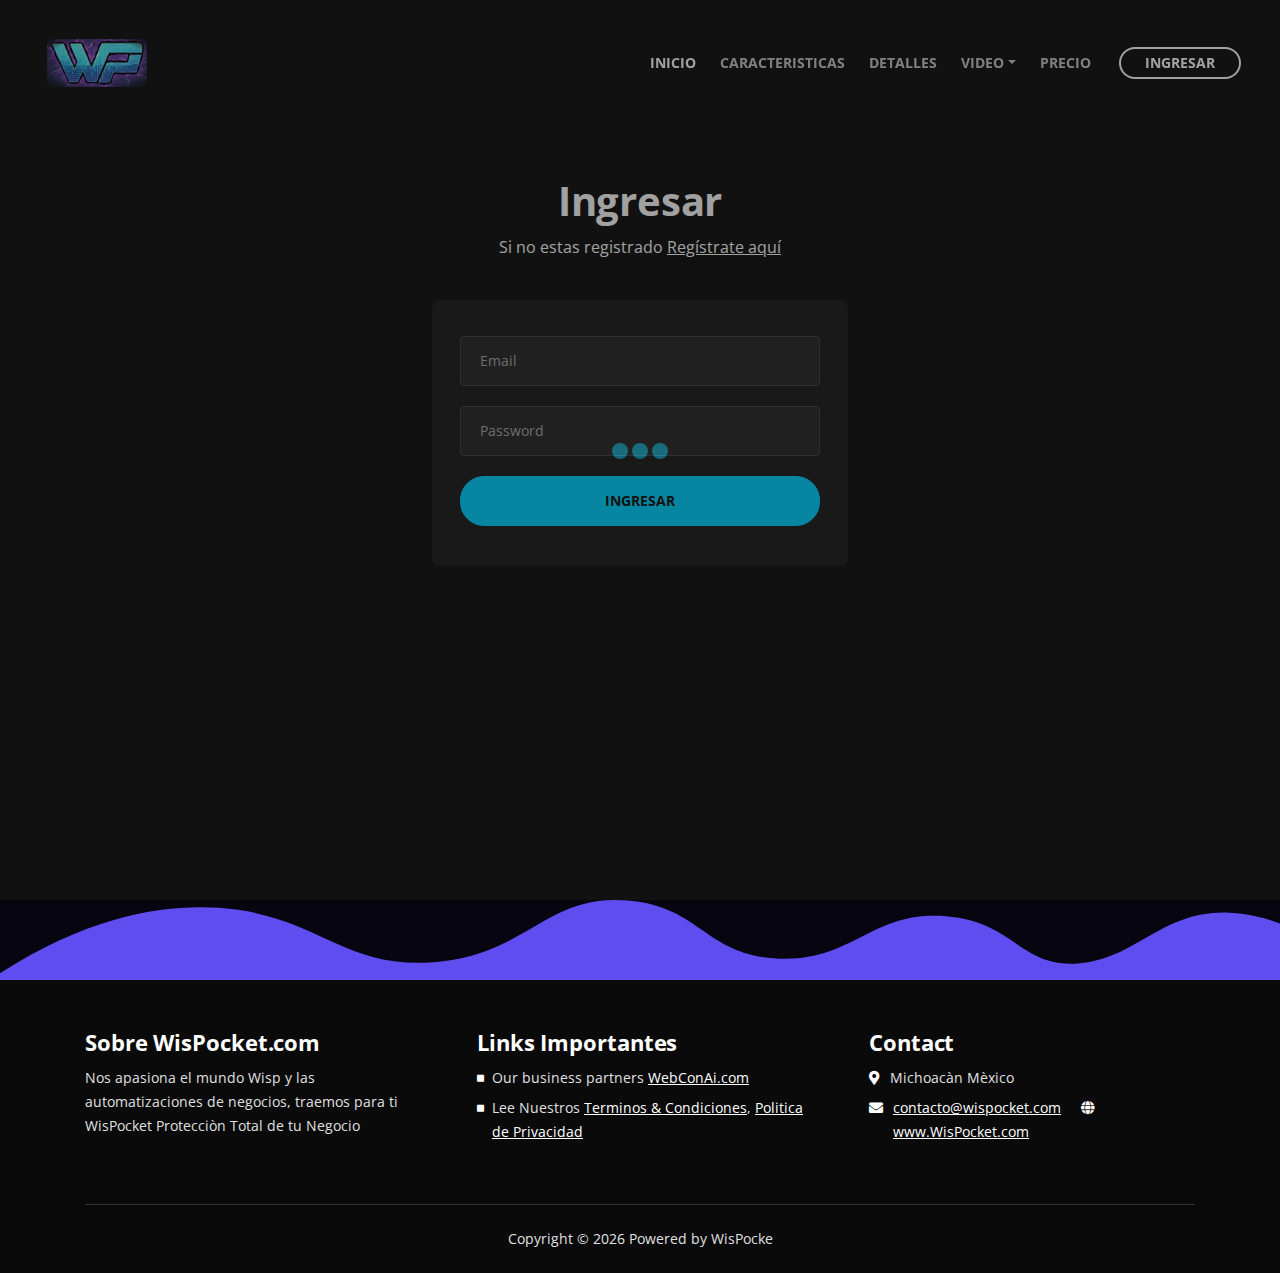
<file: log-in.html>
<!DOCTYPE html>
<html lang="en">

<head>
    <meta charset="utf-8">
    <meta name="viewport" content="width=device-width, initial-scale=1, shrink-to-fit=no">

    <!-- SEO Meta Tags -->
    <meta name="description" content="WisPocket. Tu Negocio Wisp en tu Bolsillo">
    <meta name="author" content="WisPocket.com">

    <!-- OG Meta Tags to improve the way the post looks when you share the page on LinkedIn, Facebook, Google+ -->
    <meta property="og:site_name" content="" /> <!-- website name -->
    <meta property="og:site" content="" /> <!-- website link -->
    <meta property="og:title" content="" /> <!-- title shown in the actual shared post -->
    <meta property="og:description" content="" /> <!-- description shown in the actual shared post -->
    <meta property="og:image" content="" /> <!-- image link, make sure it's jpg -->
    <meta property="og:url" content="" /> <!-- where do you want your post to link to -->
    <meta property="og:type" content="article" />

    <!-- Website Title -->
    <title>WisPocket.com</title>

    <!-- Styles -->
    <link href="https://fonts.googleapis.com/css?family=Open+Sans:400,400i,700&display=swap&subset=latin-ext"
        rel="stylesheet">
    <link href="css/bootstrap.css" rel="stylesheet">
    <link href="css/fontawesome-all.css" rel="stylesheet">
    <link href="css/swiper.css" rel="stylesheet">
    <link href="css/magnific-popup.css" rel="stylesheet">
    <link href="css/styles.css" rel="stylesheet">

    <!-- Favicon  -->
    <link rel="icon" href="images/favicon.png">
</head>

<body data-spy="scroll" data-target=".fixed-top">

    <!-- Preloader -->
    <div class="spinner-wrapper">
        <div class="spinner">
            <div class="bounce1"></div>
            <div class="bounce2"></div>
            <div class="bounce3"></div>
        </div>
    </div>
    <!-- end of preloader -->


    <!-- Navigation -->
    <nav class="navbar navbar-expand-lg navbar-dark navbar-custom fixed-top">
        <div class="container">

            <!-- Text Logo - Use this if you don't have a graphic logo -->
            <!-- <a class="navbar-brand logo-text page-scroll" href="index.html">Tivo</a> -->

            <!-- Image Logo -->
            <a class="navbar-brand logo-image" href="index.html"><img src="images/logosmall.png" alt="alternative"></a>

            <!-- Mobile Menu Toggle Button -->
            <button class="navbar-toggler" type="button" data-toggle="collapse" data-target="#navbarsExampleDefault"
                aria-controls="navbarsExampleDefault" aria-expanded="false" aria-label="Toggle navigation">
                <span class="navbar-toggler-awesome fas fa-bars"></span>
                <span class="navbar-toggler-awesome fas fa-times"></span>
            </button>
            <!-- end of mobile menu toggle button -->

            <div class="collapse navbar-collapse" id="navbarsExampleDefault">
                <ul class="navbar-nav ml-auto">
                    <li class="nav-item">
                        <a class="nav-link page-scroll" href="#header">INICIO <span class="sr-only">(current)</span></a>
                    </li>
                    <li class="nav-item">
                        <a class="nav-link page-scroll" href="#features">CARACTERISTICAS</a>
                    </li>
                    <li class="nav-item">
                        <a class="nav-link page-scroll" href="#details">DETALLES</a>
                    </li>

                    <!-- Dropdown Menu -->
                    <li class="nav-item dropdown">
                        <a class="nav-link dropdown-toggle page-scroll" href="#video" id="navbarDropdown" role="button"
                            aria-haspopup="true" aria-expanded="false">VIDEO</a>
                        <div class="dropdown-menu" aria-labelledby="navbarDropdown">
                            <a class="dropdown-item" href="article-details.html"><span class="item-text">ARTICLE
                                    DETAILS</span></a>
                            <div class="dropdown-items-divide-hr"></div>
                            <a class="dropdown-item" href="terms-conditions.html"><span class="item-text">TERMINOS
                                    CONDICIONES</span></a>
                            <div class="dropdown-items-divide-hr"></div>
                            <a class="dropdown-item" href="privacy-policy.html"><span class="item-text">PRIVACIDAD
                                </span></a>
                        </div>
                    </li>
                    <!-- end of dropdown menu -->

                    <li class="nav-item">
                        <a class="nav-link page-scroll" href="#pricing">PRECIO</a>
                    </li>
                </ul>
                <span class="nav-item">
                    <a class="btn-outline-sm" href="log-in.html">INGRESAR</a>
                </span>
            </div>
        </div> <!-- end of container -->
    </nav> <!-- end of navbar -->
    <!-- end of navigation -->

    <!-- Header -->
    <header id="header" class="ex-2-header">
        <div class="container">
            <div class="row">
                <div class="col-lg-12">
                    <h1>Ingresar</h1>
                   <p>Si no estas registrado <a class="white" href="sign-up.html">Regístrate aquí</a></p> 
                    <!-- Sign Up Form -->
                    <div class="form-container">
                        <form id="logInForm" data-toggle="validator" data-focus="false">
                            <div class="form-group">
                                <input type="email" class="form-control-input" id="lemail" required>
                                <label class="label-control" for="lemail">Email</label>
                                <div class="help-block with-errors"></div>
                            </div>
                            <div class="form-group">
                                <input type="text" class="form-control-input" id="lpassword" required>
                                <label class="label-control" for="lpassword">Password</label>
                                <div class="help-block with-errors"></div>
                            </div>
                            <div class="form-group">
                                <button type="submit" class="form-control-submit-button">INGRESAR</button>
                            </div>
                            <div class="form-message">
                                <div id="lmsgSubmit" class="h3 text-center hidden"></div>
                            </div>
                        </form>
                    </div> <!-- end of form container -->
                    <!-- end of sign up form -->

                </div> <!-- end of col -->
            </div> <!-- end of row -->
        </div> <!-- end of container -->
    </header> <!-- end of ex-header -->
    <!-- end of header -->

    
    <!-- Footer -->
    <svg class="footer-frame" data-name="Layer 2" xmlns="http://www.w3.org/2000/svg" preserveAspectRatio="none"
        viewBox="0 0 1920 79">
        <defs>
            <style>
                .cls-2 {
                    fill: #5f4def;
                }
            </style>
        </defs>
        <title>footer-frame</title>
        <path class="cls-2"
            d="M0,72.427C143,12.138,255.5,4.577,328.644,7.943c147.721,6.8,183.881,60.242,320.83,53.737,143-6.793,167.826-68.128,293-60.9,109.095,6.3,115.68,54.364,225.251,57.319,113.58,3.064,138.8-47.711,251.189-41.8,104.012,5.474,109.713,50.4,197.369,46.572,89.549-3.91,124.375-52.563,227.622-50.155A338.646,338.646,0,0,1,1920,23.467V79.75H0V72.427Z"
            transform="translate(0 -0.188)" />
    </svg>
    <div class="footer">
        <div class="container">
            <div class="row">
                <div class="col-md-4">
                    <div class="footer-col first">
                        <h4>Sobre WisPocket.com</h4>
                        <p class="p-small">Nos apasiona el mundo Wisp y las automatizaciones de negocios, traemos para ti WisPocket
                            Protecciòn Total de tu Negocio</p>
                    </div>
                </div> <!-- end of col -->
                <div class="col-md-4">
                    <div class="footer-col middle">
                        <h4>Links Importantes</h4>
                        <ul class="list-unstyled li-space-lg p-small">
                            <li class="media">
                                <i class="fas fa-square"></i>
                                <div class="media-body">Our business partners <a class="white"
                                        href="#your-link">WebConAi.com</a></div>
                            </li>
                            <li class="media">
                                <i class="fas fa-square"></i>
                                <div class="media-body">Lee Nuestros <a class="white" href="terms-conditions.html">Terminos &
                                        Condiciones</a>, <a class="white" href="privacy-policy.html">Politica de Privacidad</a>
                                </div>
                            </li>
                        </ul>
                    </div>
                </div> <!-- end of col -->
                <div class="col-md-4">
                    <div class="footer-col last">
                        <h4>Contact</h4>
                        <ul class="list-unstyled li-space-lg p-small">
                            <li class="media">
                                <i class="fas fa-map-marker-alt"></i>
                                <div class="media-body">Michoacàn Mèxico</div>
                            </li>
                            <li class="media">
                                <i class="fas fa-envelope"></i>
                                <div class="media-body"><a class="white"
                                        href="mailto:contact@tivo.com">contacto@wispocket.com</a> <i
                                        class="fas fa-globe"></i><a class="white" href="#your-link">www.WisPocket.com</a>
                                </div>
                            </li>
                        </ul>
                    </div>
                </div> <!-- end of col -->
            </div> <!-- end of row -->
        </div> <!-- end of container -->
    </div> <!-- end of footer -->
    <!-- end of footer -->


    <!-- Copyright -->
    <div class="copyright">
        <div class="container">
            <div class="row">
                <div class="col-lg-12">
                    <p class="p-small">Copyright © 2026 <a href="https://inovatik.com">Powered by WisPocke</a></p>
                </div> <!-- end of col -->
            </div> <!-- enf of row -->
        </div> <!-- end of container -->
    </div> <!-- end of copyright -->
    <!-- end of copyright -->


    <!-- Scripts -->
    <script src="js/jquery.min.js"></script> <!-- jQuery for Bootstrap's JavaScript plugins -->
    <script src="js/popper.min.js"></script> <!-- Popper tooltip library for Bootstrap -->
    <script src="js/bootstrap.min.js"></script> <!-- Bootstrap framework -->
    <script src="js/jquery.easing.min.js"></script> <!-- jQuery Easing for smooth scrolling between anchors -->
    <script src="js/swiper.min.js"></script> <!-- Swiper for image and text sliders -->
    <script src="js/jquery.magnific-popup.js"></script> <!-- Magnific Popup for lightboxes -->
    <script src="js/validator.min.js"></script> <!-- Validator.js - Bootstrap plugin that validates forms -->
    <script src="js/scripts.js"></script> <!-- Custom scripts -->
</body>

</html>
</file>
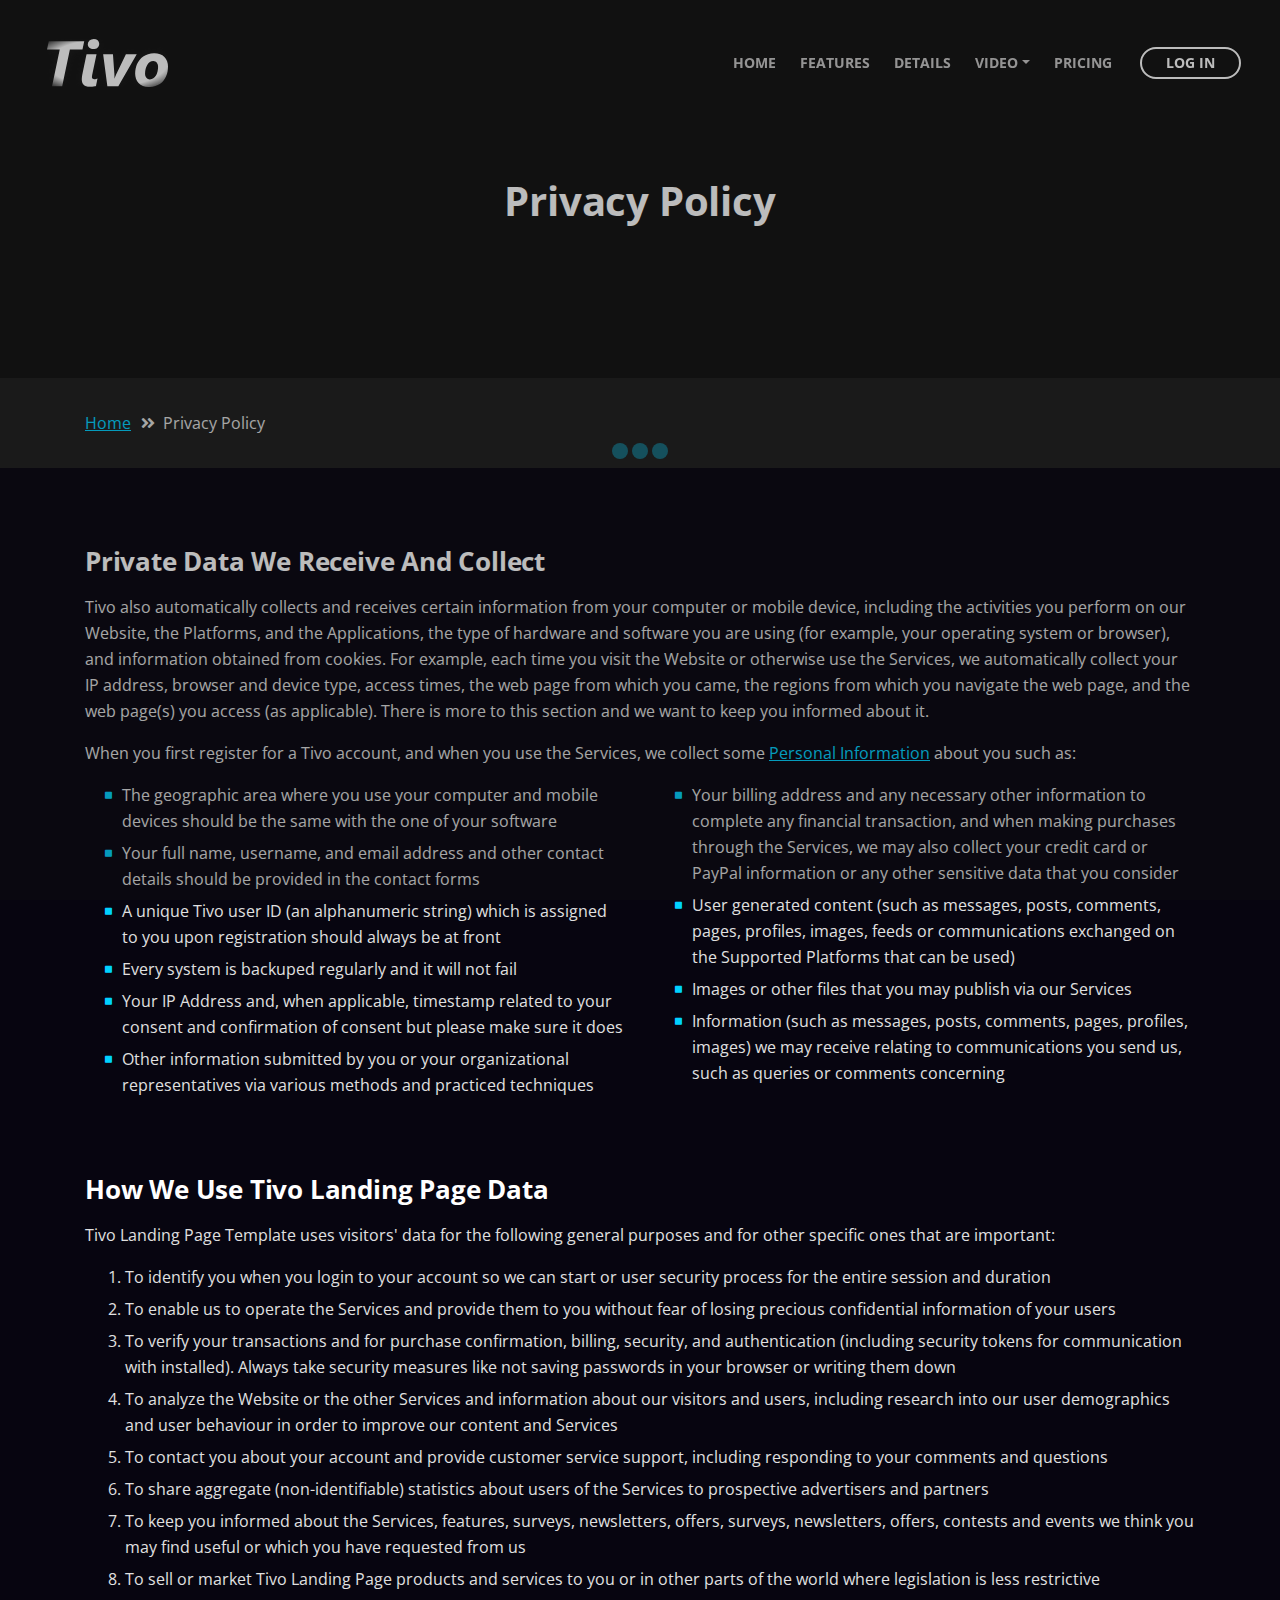
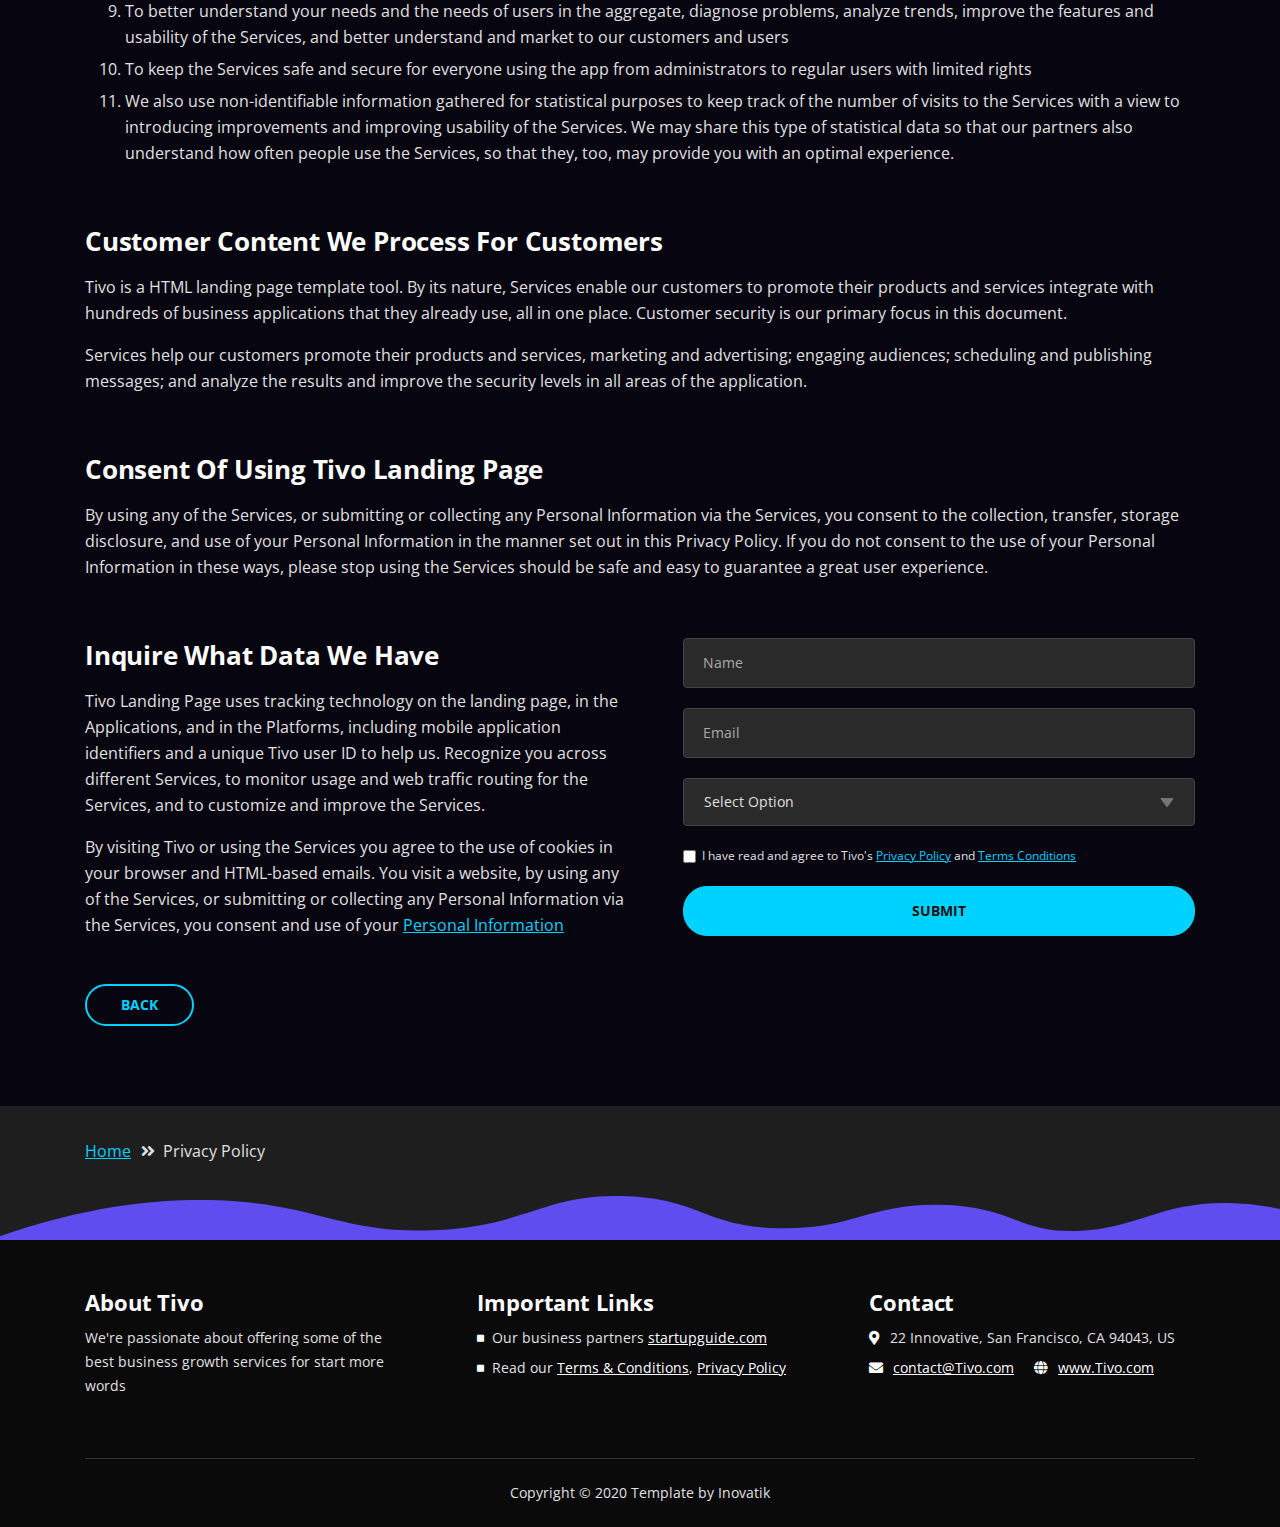
<file: privacy-policy.html>
<!DOCTYPE html>
<html lang="en">
<head>
    <meta charset="utf-8">
    <meta name="viewport" content="width=device-width, initial-scale=1, shrink-to-fit=no">
    
    <!-- SEO Meta Tags -->
    <meta name="description" content="Tivo is a HTML landing page template built with Bootstrap to help you crate engaging presentations for SaaS apps and convert visitors into users.">
    <meta name="author" content="Inovatik">

    <!-- OG Meta Tags to improve the way the post looks when you share the page on LinkedIn, Facebook, Google+ -->
	<meta property="og:site_name" content="" /> <!-- website name -->
	<meta property="og:site" content="" /> <!-- website link -->
	<meta property="og:title" content=""/> <!-- title shown in the actual shared post -->
	<meta property="og:description" content="" /> <!-- description shown in the actual shared post -->
	<meta property="og:image" content="" /> <!-- image link, make sure it's jpg -->
	<meta property="og:url" content="" /> <!-- where do you want your post to link to -->
	<meta property="og:type" content="article" />

    <!-- Website Title -->
    <title>Privacy Policy - Tivo - SaaS App HTML Landing Page Template</title>
    
    <!-- Styles -->
    <link href="https://fonts.googleapis.com/css?family=Open+Sans:400,400i,700&display=swap&subset=latin-ext" rel="stylesheet">
    <link href="css/bootstrap.css" rel="stylesheet">
    <link href="css/fontawesome-all.css" rel="stylesheet">
    <link href="css/swiper.css" rel="stylesheet">
	<link href="css/magnific-popup.css" rel="stylesheet">
	<link href="css/styles.css" rel="stylesheet">
	
	<!-- Favicon  -->
    <link rel="icon" href="images/favicon.png">
</head>
<body data-spy="scroll" data-target=".fixed-top">
    
    <!-- Preloader -->
	<div class="spinner-wrapper">
        <div class="spinner">
            <div class="bounce1"></div>
            <div class="bounce2"></div>
            <div class="bounce3"></div>
        </div>
    </div>
    <!-- end of preloader -->
    

    <!-- Navigation -->
    <nav class="navbar navbar-expand-lg navbar-dark navbar-custom fixed-top">
        <div class="container">

            <!-- Text Logo - Use this if you don't have a graphic logo -->
            <!-- <a class="navbar-brand logo-text page-scroll" href="index.html">Tivo</a> -->

            <!-- Image Logo -->
            <a class="navbar-brand logo-image" href="index.html"><img src="images/logo.svg" alt="alternative"></a> 
            
            <!-- Mobile Menu Toggle Button -->
            <button class="navbar-toggler" type="button" data-toggle="collapse" data-target="#navbarsExampleDefault" aria-controls="navbarsExampleDefault" aria-expanded="false" aria-label="Toggle navigation">
                <span class="navbar-toggler-awesome fas fa-bars"></span>
                <span class="navbar-toggler-awesome fas fa-times"></span>
            </button>
            <!-- end of mobile menu toggle button -->

            <div class="collapse navbar-collapse" id="navbarsExampleDefault">
                <ul class="navbar-nav ml-auto">
                    <li class="nav-item">
                        <a class="nav-link page-scroll" href="index.html#header">HOME <span class="sr-only">(current)</span></a>
                    </li>
                    <li class="nav-item">
                        <a class="nav-link page-scroll" href="index.html#features">FEATURES</a>
                    </li>
                    <li class="nav-item">
                        <a class="nav-link page-scroll" href="index.html#details">DETAILS</a>
                    </li>

                    <!-- Dropdown Menu -->          
                    <li class="nav-item dropdown">
                        <a class="nav-link dropdown-toggle page-scroll" href="index.html#video" id="navbarDropdown" role="button" aria-haspopup="true" aria-expanded="false">VIDEO</a>
                        <div class="dropdown-menu" aria-labelledby="navbarDropdown">
                            <a class="dropdown-item" href="article-details.html"><span class="item-text">ARTICLE DETAILS</span></a>
                            <div class="dropdown-items-divide-hr"></div>
                            <a class="dropdown-item" href="terms-conditions.html"><span class="item-text">TERMS CONDITIONS</span></a>
                            <div class="dropdown-items-divide-hr"></div>
                            <a class="dropdown-item" href="privacy-policy.html"><span class="item-text">PRIVACY POLICY</span></a>
                        </div>
                    </li>
                    <!-- end of dropdown menu -->

                    <li class="nav-item">
                        <a class="nav-link page-scroll" href="index.html#pricing">PRICING</a>
                    </li>
                </ul>
                <span class="nav-item">
                    <a class="btn-outline-sm" href="log-in.html">LOG IN</a>
                </span>
            </div>
        </div> <!-- end of container -->
    </nav> <!-- end of navbar -->
    <!-- end of navigation -->


    <!-- Header -->
    <header id="header" class="ex-header">
        <div class="container">
            <div class="row">
                <div class="col-md-12">
                    <h1>Privacy Policy</h1>
                </div> <!-- end of col -->
            </div> <!-- end of row -->
        </div> <!-- end of container -->
    </header> <!-- end of ex-header -->
    <!-- end of header -->


    <!-- Breadcrumbs -->
    <div class="ex-basic-1">
        <div class="container">
            <div class="row">
                <div class="col-lg-12">
                    <div class="breadcrumbs">
                        <a href="index.html">Home</a><i class="fa fa-angle-double-right"></i><span>Privacy Policy</span>
                    </div> <!-- end of breadcrumbs -->
                </div> <!-- end of col -->
            </div> <!-- end of row -->
        </div> <!-- end of container -->
    </div> <!-- end of ex-basic-1 -->
    <!-- end of breadcrumbs -->


    <!-- Privacy Content -->
    <div class="ex-basic-2">
        <div class="container">
            <div class="row">
                <div class="col-lg-12">
                    <div class="text-container">
                        <h3>Private Data We Receive And Collect</h3>
                        <p>Tivo also automatically collects and receives certain information from your computer or mobile device, including the activities you perform on our Website, the Platforms, and the Applications, the type of hardware and software you are using (for example, your operating system or browser), and information obtained from cookies. For example, each time you visit the Website or otherwise use the Services, we automatically collect your IP address, browser and device type, access times, the web page from which you came, the regions from which you navigate the web page, and the web page(s) you access (as applicable). There is more to this section and we want to keep you informed about it.</p>
                        <p>When you first register for a Tivo account, and when you use the Services, we collect some <a class="blue" href="#your-link">Personal Information</a> about you such as:</p>
                        <div class="row">
                            <div class="col-md-6">
                                <ul class="list-unstyled li-space-lg indent">
                                    <li class="media">
                                        <i class="fas fa-square"></i>
                                        <div class="media-body">The geographic area where you use your computer and mobile devices should be the same with the one of your software</div>
                                    </li>
                                    <li class="media">
                                        <i class="fas fa-square"></i>
                                        <div class="media-body">Your full name, username, and email address and other contact details should be provided in the contact forms</div>
                                    </li>
                                    <li class="media">
                                        <i class="fas fa-square"></i>
                                        <div class="media-body">A unique Tivo user ID (an alphanumeric string) which is assigned to you upon registration should always be at front</div>
                                    </li>
                                    <li class="media">
                                        <i class="fas fa-square"></i>
                                        <div class="media-body">Every system is backuped regularly and it will not fail</div>
                                    </li>
                                    <li class="media">
                                        <i class="fas fa-square"></i>
                                        <div class="media-body">Your IP Address and, when applicable, timestamp related to your consent and confirmation of consent but please make sure it does</div>
                                    </li>
                                    <li class="media">
                                        <i class="fas fa-square"></i>
                                        <div class="media-body">Other information submitted by you or your organizational representatives via various methods and practiced techniques</div>
                                    </li>
                                </ul>
                            </div> <!-- end of col -->

                            <div class="col-md-6">
                                <ul class="list-unstyled li-space-lg indent">
                                    <li class="media">
                                        <i class="fas fa-square"></i>
                                        <div class="media-body">Your billing address and any necessary other information to complete any financial transaction, and when making purchases through the Services, we may also collect your credit card or PayPal information or any other sensitive data that you consider</div>
                                    </li>
                                    <li class="media">
                                        <i class="fas fa-square"></i>
                                        <div class="media-body">User generated content (such as messages, posts, comments, pages, profiles, images, feeds or communications exchanged on the Supported Platforms that can be used)</div>
                                    </li>
                                    <li class="media">
                                        <i class="fas fa-square"></i>
                                        <div class="media-body">Images or other files that you may publish via our Services</div>
                                    </li>
                                    <li class="media">
                                        <i class="fas fa-square"></i>
                                        <div class="media-body">Information (such as messages, posts, comments, pages, profiles, images) we may receive relating to communications you send us, such as queries or comments concerning</div>
                                    </li>
                                </ul>
                            </div> <!-- end of col -->
                        </div> <!-- end of row -->
                    </div> <!-- end of text-container-->
                    
                    <div class="text-container">
                        <h3>How We Use Tivo Landing Page Data</h3>
                        <p>Tivo Landing Page Template uses visitors' data for the following general purposes and for other specific ones that are important:</p>
                        <ol class="li-space-lg">
                            <li>To identify you when you login to your account so we can start or user security process for the entire session and duration</li>
                            <li>To enable us to operate the Services and provide them to you without fear of losing precious confidential information of your users</li>
                            <li>To verify your transactions and for purchase confirmation, billing, security, and authentication (including security tokens for communication with installed). Always take security measures like not saving passwords in your browser or writing them down</li>
                            <li>To analyze the Website or the other Services and information about our visitors and users, including research into our user demographics and user behaviour in order to improve our content and Services</li>
                            <li>To contact you about your account and provide customer service support, including responding to your comments and questions</li>
                            <li>To share aggregate (non-identifiable) statistics about users of the Services to prospective advertisers and partners</li>
                            <li>To keep you informed about the Services, features, surveys, newsletters, offers, surveys, newsletters, offers, contests and events we think you may find useful or which you have requested from us</li>
                            <li>To sell or market Tivo Landing Page products and services to you or in other parts of the world where legislation is less restrictive</li>
                            <li>To better understand your needs and the needs of users in the aggregate, diagnose problems, analyze trends, improve the features and usability of the Services, and better understand and market to our customers and users</li>
                            <li>To keep the Services safe and secure for everyone using the app from administrators to regular users with limited rights</li>
                            <li>We also use non-identifiable information gathered for statistical purposes to keep track of the number of visits to the Services with a view to introducing improvements and improving usability of the Services. We may share this type of statistical data so that our partners also understand how often people use the Services, so that they, too, may provide you with an optimal experience.</li>
                        </ol>
                    </div> <!-- end of text-container -->

                    <div class="text-container">
                        <h3>Customer Content We Process For Customers</h3>
                        <p>Tivo is a HTML landing page template tool. By its nature, Services enable our customers to promote their products and services integrate with hundreds of business applications that they already use, all in one place. Customer security is our primary focus in this document.</p>
                        <p>Services help our customers promote their products and services, marketing and advertising; engaging audiences; scheduling and publishing messages; and analyze the results and improve the security levels in all areas of the application.</p>
                    </div> <!-- end of text container -->

                    <div class="text-container">
                        <h3>Consent Of Using Tivo Landing Page</h3>
					    <p>By using any of the Services, or submitting or collecting any Personal Information via the Services, you consent to the collection, transfer, storage disclosure, and use of your Personal Information in the manner set out in this Privacy Policy. If you do not consent to the use of your Personal Information in these ways, please stop using the Services should be safe and easy to guarantee a great user experience.</p>
                    </div> <!-- end of text-container -->
                                       
                    <div class="row">
                        <div class="col-md-6">
                            <div class="text-container last">
                                <h3>Inquire What Data We Have</h3>
                                <p>Tivo Landing Page uses tracking technology on the landing page, in the Applications, and in the Platforms, including mobile application identifiers and a unique Tivo user ID to help us. Recognize you across different Services, to monitor usage and web traffic routing for the Services, and to customize and improve the Services.</p>
                                <p>By visiting Tivo or using the Services you agree to the use of cookies in your browser and HTML-based emails. You visit a website, by using any of the Services, or submitting or collecting any Personal Information via the Services, you consent and use of your <a class="blue" href="#your-link">Personal Information</a></p>
                            </div> <!-- end of text container -->
                        </div> <!-- end of col-->
                        <div class="col-md-6">

                            <!-- Privacy Form -->
                            <div class="form-container">
                                <form id="privacyForm" data-toggle="validator" data-focus="false">
                                    <div class="form-group">
                                        <input type="text" class="form-control-input" id="pname" required>
                                        <label class="label-control" for="pname">Name</label>
                                        <div class="help-block with-errors"></div>
                                    </div>
                                    <div class="form-group">
                                        <input type="email" class="form-control-input" id="pemail" required>
                                        <label class="label-control" for="pemail">Email</label>
                                        <div class="help-block with-errors"></div>
                                    </div>
                                    <div class="form-group">
                                        <select class="form-control-select" id="pselect" required>
                                            <option class="select-option" value="" disabled selected>Select Option</option>
                                            <option class="select-option" value="Delete data">Delete my data</option>
                                            <option class="select-option" value="Show me data">Show me my data</option>
                                        </select>
                                        <div class="help-block with-errors"></div>
                                    </div>
                                    <div class="form-group checkbox">
                                        <input type="checkbox" id="pterms" value="Agreed-to-Terms" required>I have read and agree to Tivo's <a href="privacy-policy.html">Privacy Policy</a> and <a href="terms-conditions.html">Terms Conditions</a>
                                        <div class="help-block with-errors"></div>
                                    </div>
                                    <div class="form-group">
                                        <button type="submit" class="form-control-submit-button">SUBMIT</button>
                                    </div>
                                    <div class="form-message">
                                        <div id="pmsgSubmit" class="h3 text-center hidden"></div>
                                    </div>
                                </form>
                            </div> <!-- end of form container -->
                            <!-- end of privacy form -->

                        </div> <!-- end of col--> 
                    </div> <!-- end of row -->
                    <a class="btn-outline-reg" href="index.html">BACK</a>
                </div> <!-- end of col-->
            </div> <!-- end of row -->
        </div> <!-- end of container -->
    </div> <!-- end of ex-basic-2 -->
    <!-- end of privacy content -->


    <!-- Breadcrumbs -->
    <div class="ex-basic-1">
        <div class="container">
            <div class="row">
                <div class="col-lg-12">
                    <div class="breadcrumbs">
                        <a href="index.html">Home</a><i class="fa fa-angle-double-right"></i><span>Privacy Policy</span>
                    </div> <!-- end of breadcrumbs -->
                </div> <!-- end of col -->
            </div> <!-- end of row -->
        </div> <!-- end of container -->
    </div> <!-- end of ex-basic-1 -->
    <!-- end of breadcrumbs -->

    
    <!-- Footer -->
    <svg class="ex-footer-frame" data-name="Layer 2" xmlns="http://www.w3.org/2000/svg" preserveAspectRatio="none" viewBox="0 0 1920 79"><defs><style>.cls-2{fill:#5f4def;}</style></defs><title>footer-frame</title><path class="cls-2" d="M0,72.427C143,12.138,255.5,4.577,328.644,7.943c147.721,6.8,183.881,60.242,320.83,53.737,143-6.793,167.826-68.128,293-60.9,109.095,6.3,115.68,54.364,225.251,57.319,113.58,3.064,138.8-47.711,251.189-41.8,104.012,5.474,109.713,50.4,197.369,46.572,89.549-3.91,124.375-52.563,227.622-50.155A338.646,338.646,0,0,1,1920,23.467V79.75H0V72.427Z" transform="translate(0 -0.188)"/></svg>
    <div class="footer">
        <div class="container">
            <div class="row">
                <div class="col-md-4">
                    <div class="footer-col first">
                        <h4>About Tivo</h4>
                        <p class="p-small">We're passionate about offering some of the best business growth services for start more words</p>
                    </div>
                </div> <!-- end of col -->
                <div class="col-md-4">
                    <div class="footer-col middle">
                        <h4>Important Links</h4>
                        <ul class="list-unstyled li-space-lg p-small">
                            <li class="media">
                                <i class="fas fa-square"></i>
                                <div class="media-body">Our business partners <a class="white" href="#your-link">startupguide.com</a></div>
                            </li>
                            <li class="media">
                                <i class="fas fa-square"></i>
                                <div class="media-body">Read our <a class="white" href="terms-conditions.html">Terms & Conditions</a>, <a class="white" href="privacy-policy.html">Privacy Policy</a></div>
                            </li>
                        </ul>
                    </div>
                </div> <!-- end of col -->
                <div class="col-md-4">
                    <div class="footer-col last">
                        <h4>Contact</h4>
                        <ul class="list-unstyled li-space-lg p-small">
                            <li class="media">
                                <i class="fas fa-map-marker-alt"></i>
                                <div class="media-body">22 Innovative, San Francisco, CA 94043, US</div>
                            </li>
                            <li class="media">
                                <i class="fas fa-envelope"></i>
                                <div class="media-body"><a class="white" href="mailto:contact@Tivo.com">contact@Tivo.com</a> <i class="fas fa-globe"></i><a class="white" href="#your-link">www.Tivo.com</a></div>
                            </li>
                        </ul>
                    </div> 
                </div> <!-- end of col -->
            </div> <!-- end of row -->
        </div> <!-- end of container -->
    </div> <!-- end of footer -->  
    <!-- end of footer -->


    <!-- Copyright -->
    <div class="copyright">
        <div class="container">
            <div class="row">
                <div class="col-lg-12">
                    <p class="p-small">Copyright © 2020 <a href="https://inovatik.com">Template by Inovatik</a></p>
                </div> <!-- end of col -->
            </div> <!-- enf of row -->
        </div> <!-- end of container -->
    </div> <!-- end of copyright --> 
    <!-- end of copyright -->
    
    	
    <!-- Scripts -->
    <script src="js/jquery.min.js"></script> <!-- jQuery for Bootstrap's JavaScript plugins -->
    <script src="js/popper.min.js"></script> <!-- Popper tooltip library for Bootstrap -->
    <script src="js/bootstrap.min.js"></script> <!-- Bootstrap framework -->
    <script src="js/jquery.easing.min.js"></script> <!-- jQuery Easing for smooth scrolling between anchors -->
    <script src="js/swiper.min.js"></script> <!-- Swiper for image and text sliders -->
    <script src="js/jquery.magnific-popup.js"></script> <!-- Magnific Popup for lightboxes -->
    <script src="js/validator.min.js"></script> <!-- Validator.js - Bootstrap plugin that validates forms -->
    <script src="js/scripts.js"></script> <!-- Custom scripts -->
</body>
</html>
</file>
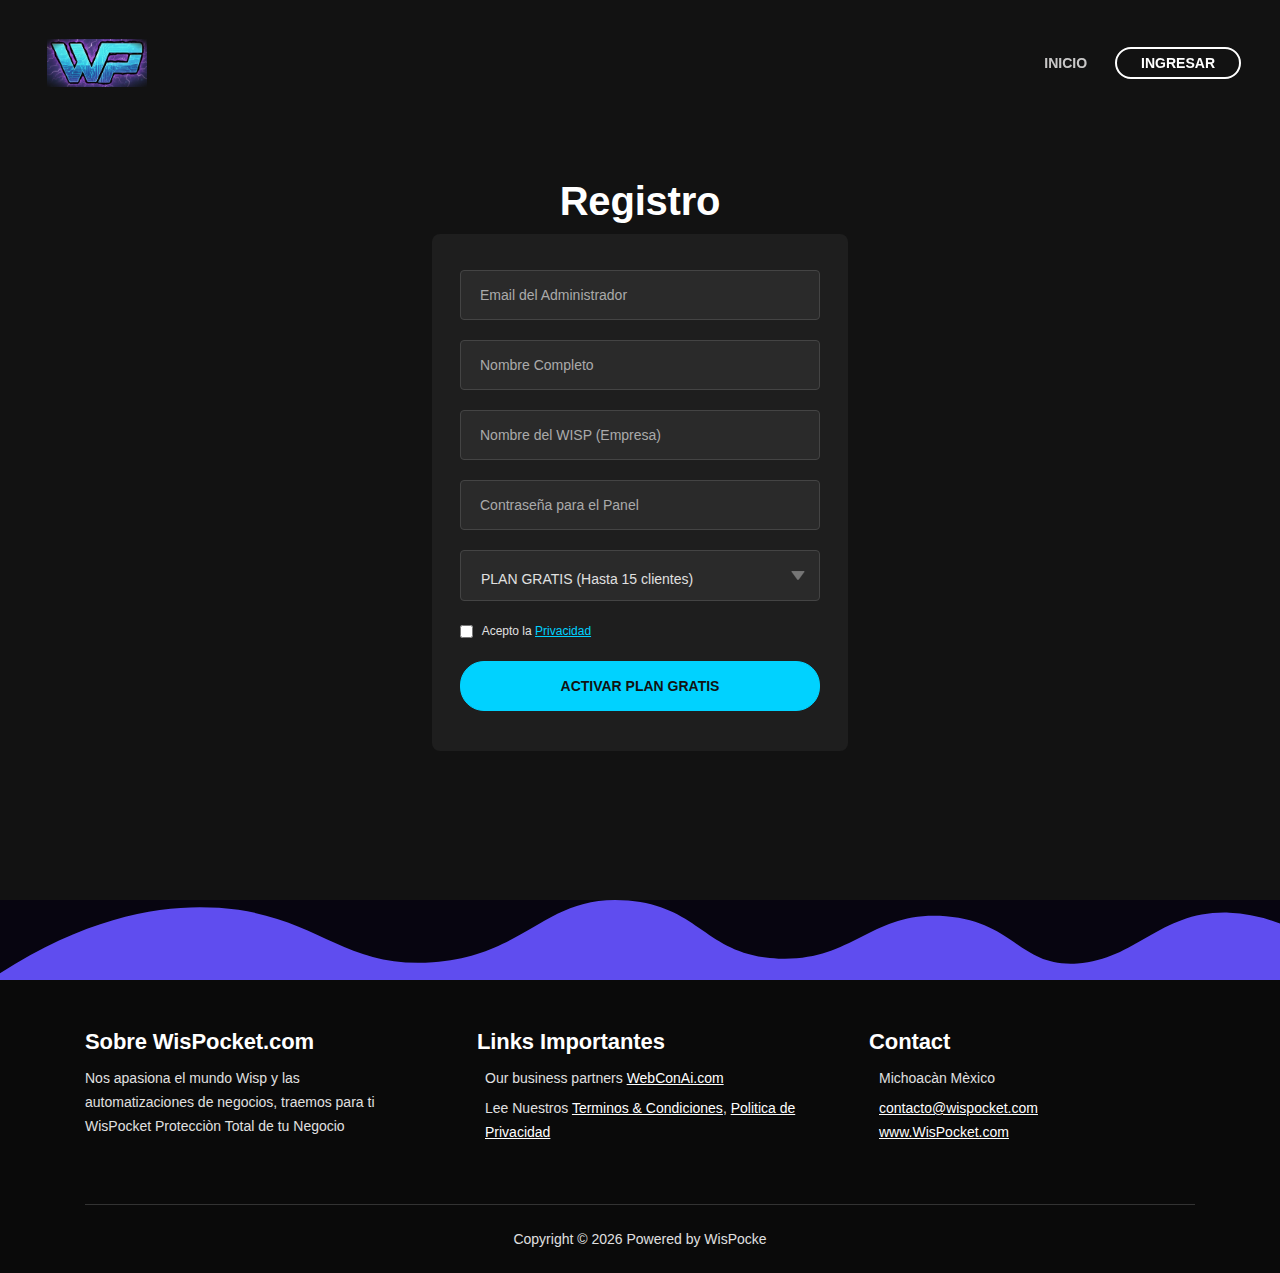
<file: sign-up.html>
<!DOCTYPE html>
<html lang="es">
<head>
    <meta charset="utf-8">
    <meta name="viewport" content="width=device-width, initial-scale=1, shrink-to-fit=no">
    <title>WisPocket - Registro</title>
    <link href="css/bootstrap.css" rel="stylesheet">
    <link href="css/styles.css" rel="stylesheet">
</head>
<body data-spy="scroll" data-target=".fixed-top">
    <!-- Navegación Original (Solo Inicio e Ingresar) -->
    <nav class="navbar navbar-expand-lg navbar-dark navbar-custom fixed-top">
        <div class="container">
            <a class="navbar-brand logo-image" href="index.html"><img src="images/logosmall.png" alt="WisPocket"></a> 
            <div class="collapse navbar-collapse">
                <ul class="navbar-nav ml-auto">
                    <li class="nav-item"><a class="nav-link" href="index.html">INICIO</a></li>
                </ul>
                <span class="nav-item"><a class="btn-outline-sm" href="log-in.html">INGRESAR</a></span>
            </div>
        </div>
    </nav>

    <header id="header" class="ex-2-header">
        <div class="container">
            <div class="row">
                <div class="col-lg-12">
                    <h1>Registro</h1>
                    <div class="form-container">
                        
                        <form action="https://wp.webconai.com/api/v1/auth/register" method="POST">
                            <div class="form-group">
                                <input type="email" class="form-control-input" name="email" id="semail" required>
                                <label class="label-control" for="semail">Email del Administrador</label>
                            </div>
                            <div class="form-group">
                                <input type="text" class="form-control-input" name="nombre_admin" id="sadmin" required>
                                <label class="label-control" for="sadmin">Nombre Completo</label>
                            </div>
                            <div class="form-group">
                                <input type="text" class="form-control-input" name="nombre_negocio" id="sname" required>
                                <label class="label-control" for="sname">Nombre del WISP (Empresa)</label>
                            </div>
                            <div class="form-group">
                                <input type="password" class="form-control-input" name="password" id="spassword" required>
                                <label class="label-control" for="spassword">Contraseña para el Panel</label>
                            </div>
                            <div class="form-group">
                                <select class="form-control-input" name="plan" id="planSelect" onchange="updateBtnText()" style="padding-top: 0.5rem; height: 3.2rem;" required>
                                    <option value="gratis">PLAN GRATIS (Hasta 15 clientes)</option>
                                    <option value="emprendedor">PLAN EMPRENDEDOR (100 clientes)</option>
                                    <option value="negocio">PLAN NEGOCIO (200 clientes)</option>
                                    <option value="negocio">PLAN EMPRESA (500 clientes)</option>
                                </select>
                            </div>
                            <div class="form-group checkbox">
                                <input type="checkbox" id="sterms" required> Acepto la <a href="privacy-policy.html">Privacidad</a>
                            </div>
                            <div class="form-group">
                                <button type="submit" id="btnSubmit" class="form-control-submit-button">ACTIVAR PLAN GRATIS</button>
                            </div>
                        </form>
                    </div>
                </div>
            </div>
        </div>
    </header>
    <script>
        function updateBtn() {
            const plan = document.getElementById('planSelect').value;
            const btn = document.getElementById('btnSubmit');
            btn.innerText = (plan === 'gratis') ? 'ACTIVAR PLAN GRATIS' : 'CONTINUAR AL PAGO';
        }
    </script>
<script>
        function updateBtnText() {
            const plan = document.getElementById('planSelect').value;
            const btn = document.getElementById('btnSubmit');
            btn.innerText = (plan === 'gratis') ? 'ACTIVAR PLAN GRATIS' : 'CONTINUAR AL PAGO';
        }
    </script>
    
    <!-- Footer -->
    <svg class="footer-frame" data-name="Layer 2" xmlns="http://www.w3.org/2000/svg" preserveAspectRatio="none"
        viewBox="0 0 1920 79">
        <defs>
            <style>
                .cls-2 {
                    fill: #5f4def;
                }
            </style>
        </defs>
        <title>footer-frame</title>
        <path class="cls-2"
            d="M0,72.427C143,12.138,255.5,4.577,328.644,7.943c147.721,6.8,183.881,60.242,320.83,53.737,143-6.793,167.826-68.128,293-60.9,109.095,6.3,115.68,54.364,225.251,57.319,113.58,3.064,138.8-47.711,251.189-41.8,104.012,5.474,109.713,50.4,197.369,46.572,89.549-3.91,124.375-52.563,227.622-50.155A338.646,338.646,0,0,1,1920,23.467V79.75H0V72.427Z"
            transform="translate(0 -0.188)" />
    </svg>
    <div class="footer">
        <div class="container">
            <div class="row">
                <div class="col-md-4">
                    <div class="footer-col first">
                        <h4>Sobre WisPocket.com</h4>
                        <p class="p-small">Nos apasiona el mundo Wisp y las automatizaciones de negocios, traemos para ti WisPocket
                            Protecciòn Total de tu Negocio</p>
                    </div>
                </div> <!-- end of col -->
                <div class="col-md-4">
                    <div class="footer-col middle">
                        <h4>Links Importantes</h4>
                        <ul class="list-unstyled li-space-lg p-small">
                            <li class="media">
                                <i class="fas fa-square"></i>
                                <div class="media-body">Our business partners <a class="white"
                                        href="#your-link">WebConAi.com</a></div>
                            </li>
                            <li class="media">
                                <i class="fas fa-square"></i>
                                <div class="media-body">Lee Nuestros <a class="white" href="terms-conditions.html">Terminos &
                                        Condiciones</a>, <a class="white" href="privacy-policy.html">Politica de Privacidad</a>
                                </div>
                            </li>
                        </ul>
                    </div>
                </div> <!-- end of col -->
                <div class="col-md-4">
                    <div class="footer-col last">
                        <h4>Contact</h4>
                        <ul class="list-unstyled li-space-lg p-small">
                            <li class="media">
                                <i class="fas fa-map-marker-alt"></i>
                                <div class="media-body">Michoacàn Mèxico</div>
                            </li>
                            <li class="media">
                                <i class="fas fa-envelope"></i>
                                <div class="media-body"><a class="white"
                                        href="mailto:contact@tivo.com">contacto@wispocket.com</a> <i
                                        class="fas fa-globe"></i><a class="white" href="#your-link">www.WisPocket.com</a>
                                </div>
                            </li>
                        </ul>
                    </div>
                </div> <!-- end of col -->
            </div> <!-- end of row -->
        </div> <!-- end of container -->
    </div> <!-- end of footer -->
    <!-- end of footer -->


    <!-- Copyright -->
    <div class="copyright">
        <div class="container">
            <div class="row">
                <div class="col-lg-12">
                    <p class="p-small">Copyright © 2026 <a href="https://inovatik.com">Powered by WisPocke</a></p>
                </div> <!-- end of col -->
            </div> <!-- enf of row -->
        </div> <!-- end of container -->
    </div> <!-- end of copyright -->
    <!-- end of copyright -->


    <!-- Scripts -->
    <script src="js/jquery.min.js"></script> <!-- jQuery for Bootstrap's JavaScript plugins -->
    <script src="js/popper.min.js"></script> <!-- Popper tooltip library for Bootstrap -->
    <script src="js/bootstrap.min.js"></script> <!-- Bootstrap framework -->
    <script src="js/jquery.easing.min.js"></script> <!-- jQuery Easing for smooth scrolling between anchors -->
    <script src="js/swiper.min.js"></script> <!-- Swiper for image and text sliders -->
    <script src="js/jquery.magnific-popup.js"></script> <!-- Magnific Popup for lightboxes -->
    <script src="js/validator.min.js"></script> <!-- Validator.js - Bootstrap plugin that validates forms -->
    <script src="js/scripts.js"></script> <!-- Custom scripts -->
</body>

</html>
</file>
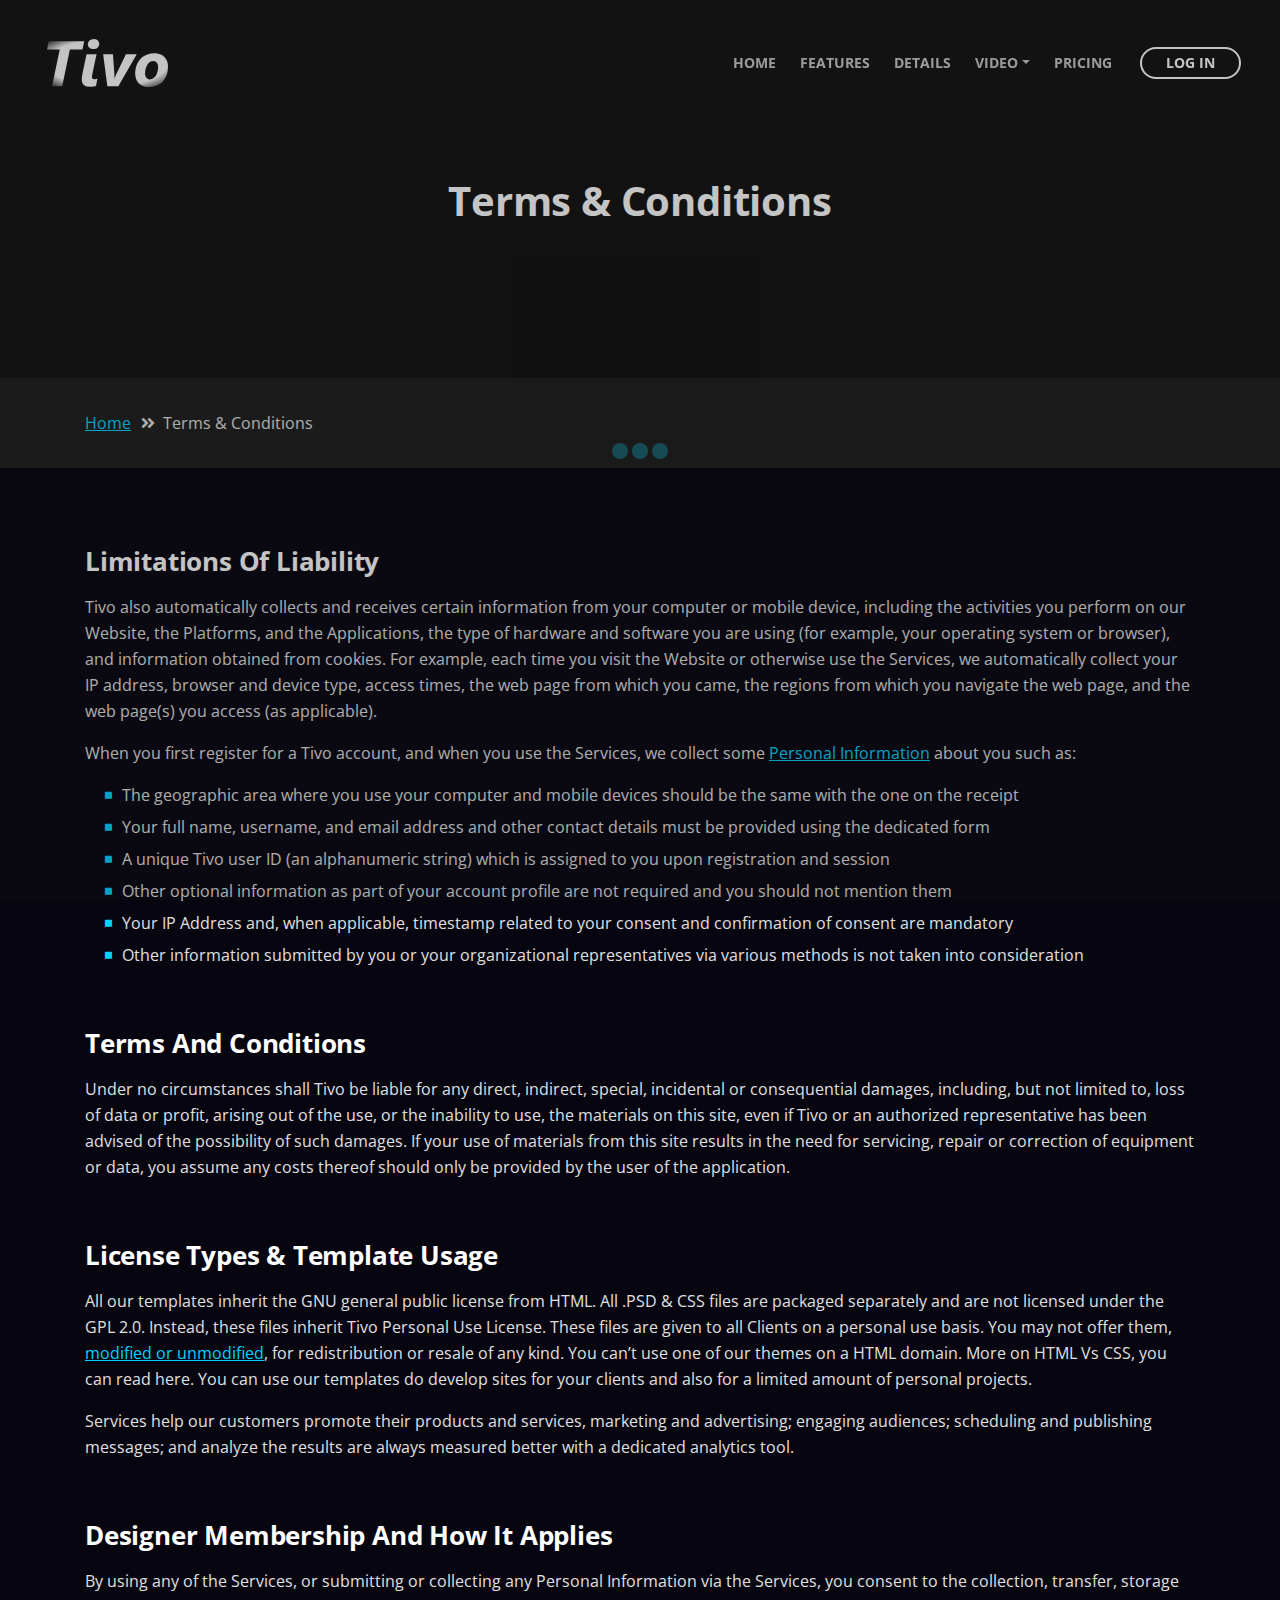
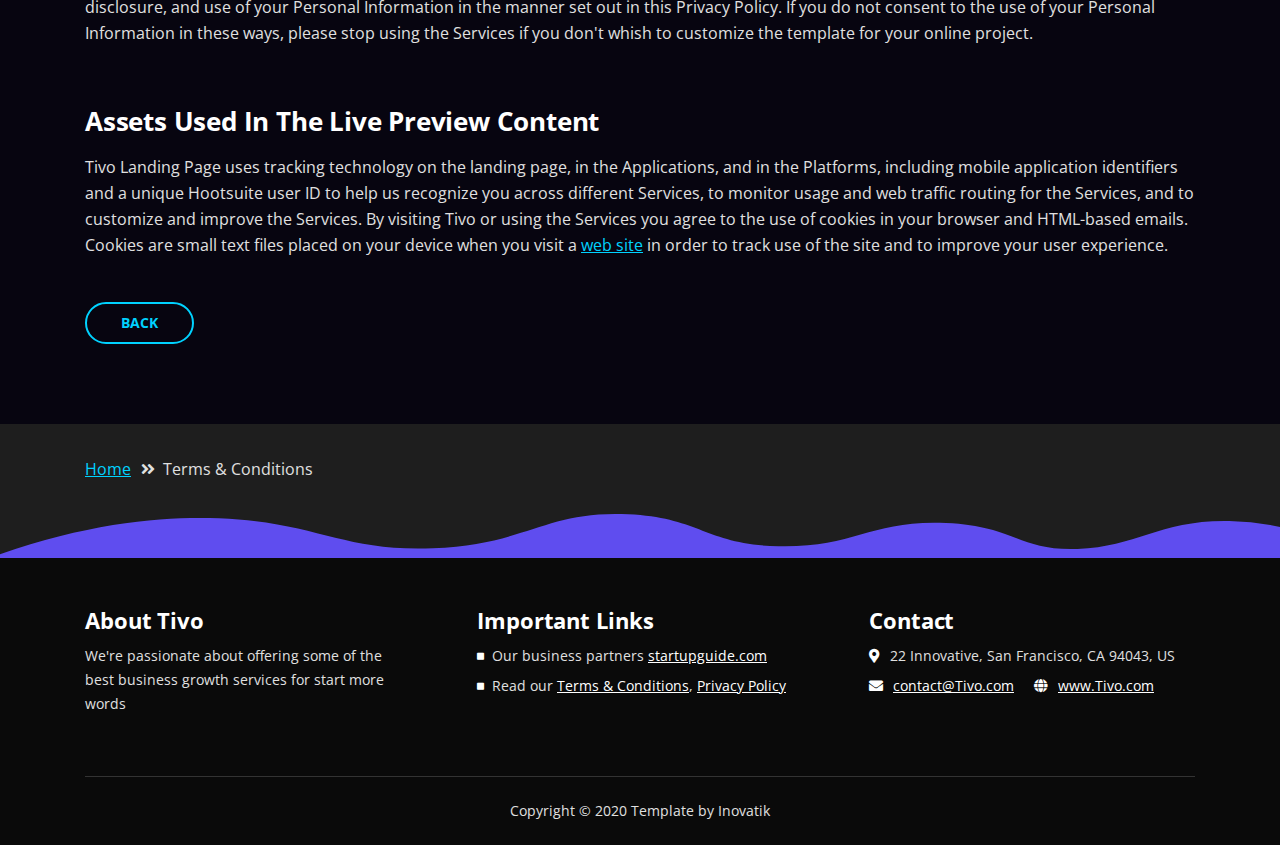
<file: terms-conditions.html>
<!DOCTYPE html>
<html lang="en">
<head>
    <meta charset="utf-8">
    <meta name="viewport" content="width=device-width, initial-scale=1, shrink-to-fit=no">
    
    <!-- SEO Meta Tags -->
    <meta name="description" content="Tivo is a HTML landing page template built with Bootstrap to help you crate engaging presentations for SaaS apps and convert visitors into users.">
    <meta name="author" content="Inovatik">

    <!-- OG Meta Tags to improve the way the post looks when you share the page on LinkedIn, Facebook, Google+ -->
	<meta property="og:site_name" content="" /> <!-- website name -->
	<meta property="og:site" content="" /> <!-- website link -->
	<meta property="og:title" content=""/> <!-- title shown in the actual shared post -->
	<meta property="og:description" content="" /> <!-- description shown in the actual shared post -->
	<meta property="og:image" content="" /> <!-- image link, make sure it's jpg -->
	<meta property="og:url" content="" /> <!-- where do you want your post to link to -->
	<meta property="og:type" content="article" />

    <!-- Website Title -->
    <title>Terms Conditions - Tivo - SaaS App HTML Landing Page Template</title>
    
    <!-- Styles -->
    <link href="https://fonts.googleapis.com/css?family=Open+Sans:400,400i,700&display=swap&subset=latin-ext" rel="stylesheet">
    <link href="css/bootstrap.css" rel="stylesheet">
    <link href="css/fontawesome-all.css" rel="stylesheet">
    <link href="css/swiper.css" rel="stylesheet">
	<link href="css/magnific-popup.css" rel="stylesheet">
	<link href="css/styles.css" rel="stylesheet">
	
	<!-- Favicon  -->
    <link rel="icon" href="images/favicon.png">
</head>
<body data-spy="scroll" data-target=".fixed-top">
    
    <!-- Preloader -->
	<div class="spinner-wrapper">
        <div class="spinner">
            <div class="bounce1"></div>
            <div class="bounce2"></div>
            <div class="bounce3"></div>
        </div>
    </div>
    <!-- end of preloader -->
    

    <!-- Navigation -->
    <nav class="navbar navbar-expand-lg navbar-dark navbar-custom fixed-top">
        <div class="container">

            <!-- Text Logo - Use this if you don't have a graphic logo -->
            <!-- <a class="navbar-brand logo-text page-scroll" href="index.html">Tivo</a> -->

            <!-- Image Logo -->
            <a class="navbar-brand logo-image" href="index.html"><img src="images/logo.svg" alt="alternative"></a> 
            
            <!-- Mobile Menu Toggle Button -->
            <button class="navbar-toggler" type="button" data-toggle="collapse" data-target="#navbarsExampleDefault" aria-controls="navbarsExampleDefault" aria-expanded="false" aria-label="Toggle navigation">
                <span class="navbar-toggler-awesome fas fa-bars"></span>
                <span class="navbar-toggler-awesome fas fa-times"></span>
            </button>
            <!-- end of mobile menu toggle button -->

            <div class="collapse navbar-collapse" id="navbarsExampleDefault">
                <ul class="navbar-nav ml-auto">
                    <li class="nav-item">
                        <a class="nav-link page-scroll" href="index.html#header">HOME <span class="sr-only">(current)</span></a>
                    </li>
                    <li class="nav-item">
                        <a class="nav-link page-scroll" href="index.html#features">FEATURES</a>
                    </li>
                    <li class="nav-item">
                        <a class="nav-link page-scroll" href="index.html#details">DETAILS</a>
                    </li>

                    <!-- Dropdown Menu -->          
                    <li class="nav-item dropdown">
                        <a class="nav-link dropdown-toggle page-scroll" href="index.html#video" id="navbarDropdown" role="button" aria-haspopup="true" aria-expanded="false">VIDEO</a>
                        <div class="dropdown-menu" aria-labelledby="navbarDropdown">
                            <a class="dropdown-item" href="article-details.html"><span class="item-text">ARTICLE DETAILS</span></a>
                            <div class="dropdown-items-divide-hr"></div>
                            <a class="dropdown-item" href="terms-conditions.html"><span class="item-text">TERMS CONDITIONS</span></a>
                            <div class="dropdown-items-divide-hr"></div>
                            <a class="dropdown-item" href="privacy-policy.html"><span class="item-text">PRIVACY POLICY</span></a>
                        </div>
                    </li>
                    <!-- end of dropdown menu -->

                    <li class="nav-item">
                        <a class="nav-link page-scroll" href="index.html#pricing">PRICING</a>
                    </li>
                </ul>
                <span class="nav-item">
                    <a class="btn-outline-sm" href="log-in.html">LOG IN</a>
                </span>
            </div>
        </div> <!-- end of container -->
    </nav> <!-- end of navbar -->
    <!-- end of navigation -->


    <!-- Header -->
    <header id="header" class="ex-header">
        <div class="container">
            <div class="row">
                <div class="col-lg-12">
                    <h1>Terms & Conditions</h1>
                </div> <!-- end of col -->
            </div> <!-- end of row -->
        </div> <!-- end of container -->
    </header> <!-- end of ex-header -->
    <!-- end of header -->


    <!-- Breadcrumbs -->
    <div class="ex-basic-1">
        <div class="container">
            <div class="row">
                <div class="col-lg-12">
                    <div class="breadcrumbs">
                        <a href="index.html">Home</a><i class="fa fa-angle-double-right"></i><span>Terms & Conditions</span>
                    </div> <!-- end of breadcrumbs -->
                </div> <!-- end of col -->
            </div> <!-- end of row -->
        </div> <!-- end of container -->
    </div> <!-- end of ex-basic-1 -->
    <!-- end of breadcrumbs -->


    <!-- Terms Content -->
    <div class="ex-basic-2">
        <div class="container">
            <div class="row">
                <div class="col-lg-12">
                    <div class="text-container">
                        <h3>Limitations Of Liability</h3>
                        <p>Tivo also automatically collects and receives certain information from your computer or mobile device, including the activities you perform on our Website, the Platforms, and the Applications, the type of hardware and software you are using (for example, your operating system or browser), and information obtained from cookies. For example, each time you visit the Website or otherwise use the Services, we automatically collect your IP address, browser and device type, access times, the web page from which you came, the regions from which you navigate the web page, and the web page(s) you access (as applicable).</p>
                        <p>When you first register for a Tivo account, and when you use the Services, we collect some <a class="blue" href="#your-link">Personal Information</a> about you such as:</p>
                        <ul class="list-unstyled li-space-lg indent">
                            <li class="media">
                                <i class="fas fa-square"></i>
                                <div class="media-body">The geographic area where you use your computer and mobile devices should be the same with the one on the receipt</div>
                            </li>
                            <li class="media">
                                <i class="fas fa-square"></i>
                                <div class="media-body">Your full name, username, and email address and other contact details must be provided using the dedicated form</div>
                            </li>
                            <li class="media">
                                <i class="fas fa-square"></i>
                                <div class="media-body">A unique Tivo user ID (an alphanumeric string) which is assigned to you upon registration and session</div>
                            </li>
                            <li class="media">
                                <i class="fas fa-square"></i>
                                <div class="media-body">Other optional information as part of your account profile are not required and you should not mention them</div>
                            </li>
                            <li class="media">
                                <i class="fas fa-square"></i>
                                <div class="media-body">Your IP Address and, when applicable, timestamp related to your consent and confirmation of consent are mandatory</div>
                            </li>
                            <li class="media">
                                <i class="fas fa-square"></i>
                                <div class="media-body">Other information submitted by you or your organizational representatives via various methods is not taken into consideration</div>
                            </li>
                        </ul>
                    </div> <!-- end of text-container -->
                    
                    <div class="text-container">
                        <h3>Terms And Conditions</h3>
                        <p>Under no circumstances shall Tivo be liable for any direct, indirect, special, incidental or consequential damages, including, but not limited to, loss of data or profit, arising out of the use, or the inability to use, the materials on this site, even if Tivo or an authorized representative has been advised of the possibility of such damages. If your use of materials from this site results in the need for servicing, repair or correction of equipment or data, you assume any costs thereof should only be provided by the user of the application.</p>
                    </div> <!-- end of text-container -->

                    <div class="text-container">
                        <h3>License Types & Template Usage</h3>
                        <p>All our templates inherit the GNU general public license from HTML. All .PSD & CSS files are packaged separately and are not licensed under the GPL 2.0. Instead, these files inherit Tivo Personal Use License. These files are given to all Clients on a personal use basis. You may not offer them, <a class="blue" href="#your-link">modified or unmodified</a>, for redistribution or resale of any kind. You can’t use one of our themes on a HTML domain. More on HTML Vs CSS, you can read here. You can use our templates do develop sites for your clients and also for a limited amount of personal projects.</p>
                        <p>Services help our customers promote their products and services, marketing and advertising; engaging audiences; scheduling and publishing messages; and analyze the results are always measured better with a dedicated analytics tool.</p>
                    </div> <!-- end of text-container -->

                    <div class="text-container">
                        <h3>Designer Membership And How It Applies</h3>
                        <p>By using any of the Services, or submitting or collecting any Personal Information via the Services, you consent to the collection, transfer, storage disclosure, and use of your Personal Information in the manner set out in this Privacy Policy. If you do not consent to the use of your Personal Information in these ways, please stop using the Services if you don't whish to customize the template for your online project.</p>
                    </div> <!-- end of text-container -->
                    
                    <div class="text-container last">
                        <h3>Assets Used In The Live Preview Content</h3>
                        <p>Tivo Landing Page uses tracking technology on the landing page, in the Applications, and in the Platforms, including mobile application identifiers and a unique Hootsuite user ID to help us recognize you across different Services, to monitor usage and web traffic routing for the Services, and to customize and improve the Services. By visiting Tivo or using the Services you agree to the use of cookies in your browser and HTML-based emails. Cookies are small text files placed on your device when you visit a <a class="blue" href="#your-link">web site</a> in order to track use of the site and to improve your user experience.</p>
                        <a class="btn-outline-reg" href="index.html">BACK</a>
                    </div> <!-- end of text-container -->
                </div>
            </div> <!-- end of row -->
        </div> <!-- end of container -->
    </div> <!-- end of ex-basic -->
    <!-- end of terms content -->

    
    <!-- Breadcrumbs -->
    <div class="ex-basic-1">
        <div class="container">
            <div class="row">
                <div class="col-lg-12">
                    <div class="breadcrumbs">
                        <a href="index.html">Home</a><i class="fa fa-angle-double-right"></i><span>Terms & Conditions</span>
                    </div> <!-- end of breadcrumbs -->
                </div> <!-- end of col -->
            </div> <!-- end of row -->
        </div> <!-- end of container -->
    </div> <!-- end of ex-basic-1 -->
    <!-- end of breadcrumbs -->


    <!-- Footer -->
    <svg class="ex-footer-frame" data-name="Layer 2" xmlns="http://www.w3.org/2000/svg" preserveAspectRatio="none" viewBox="0 0 1920 79"><defs><style>.cls-2{fill:#5f4def;}</style></defs><title>footer-frame</title><path class="cls-2" d="M0,72.427C143,12.138,255.5,4.577,328.644,7.943c147.721,6.8,183.881,60.242,320.83,53.737,143-6.793,167.826-68.128,293-60.9,109.095,6.3,115.68,54.364,225.251,57.319,113.58,3.064,138.8-47.711,251.189-41.8,104.012,5.474,109.713,50.4,197.369,46.572,89.549-3.91,124.375-52.563,227.622-50.155A338.646,338.646,0,0,1,1920,23.467V79.75H0V72.427Z" transform="translate(0 -0.188)"/></svg>
    <div class="footer">
        <div class="container">
            <div class="row">
                <div class="col-md-4">
                    <div class="footer-col first">
                        <h4>About Tivo</h4>
                        <p class="p-small">We're passionate about offering some of the best business growth services for start more words</p>
                    </div>
                </div> <!-- end of col -->
                <div class="col-md-4">
                    <div class="footer-col middle">
                        <h4>Important Links</h4>
                        <ul class="list-unstyled li-space-lg p-small">
                            <li class="media">
                                <i class="fas fa-square"></i>
                                <div class="media-body">Our business partners <a class="white" href="#your-link">startupguide.com</a></div>
                            </li>
                            <li class="media">
                                <i class="fas fa-square"></i>
                                <div class="media-body">Read our <a class="white" href="terms-conditions.html">Terms & Conditions</a>, <a class="white" href="privacy-policy.html">Privacy Policy</a></div>
                            </li>
                        </ul>
                    </div>
                </div> <!-- end of col -->
                <div class="col-md-4">
                    <div class="footer-col last">
                        <h4>Contact</h4>
                        <ul class="list-unstyled li-space-lg p-small">
                            <li class="media">
                                <i class="fas fa-map-marker-alt"></i>
                                <div class="media-body">22 Innovative, San Francisco, CA 94043, US</div>
                            </li>
                            <li class="media">
                                <i class="fas fa-envelope"></i>
                                <div class="media-body"><a class="white" href="mailto:contact@Tivo.com">contact@Tivo.com</a> <i class="fas fa-globe"></i><a class="white" href="#your-link">www.Tivo.com</a></div>
                            </li>
                        </ul>
                    </div> 
                </div> <!-- end of col -->
            </div> <!-- end of row -->
        </div> <!-- end of container -->
    </div> <!-- end of footer -->  
    <!-- end of footer -->


    <!-- Copyright -->
    <div class="copyright">
        <div class="container">
            <div class="row">
                <div class="col-lg-12">
                    <p class="p-small">Copyright © 2020 <a href="https://inovatik.com">Template by Inovatik</a></p>
                </div> <!-- end of col -->
            </div> <!-- enf of row -->
        </div> <!-- end of container -->
    </div> <!-- end of copyright --> 
    <!-- end of copyright -->
    
    	
    <!-- Scripts -->
    <script src="js/jquery.min.js"></script> <!-- jQuery for Bootstrap's JavaScript plugins -->
    <script src="js/popper.min.js"></script> <!-- Popper tooltip library for Bootstrap -->
    <script src="js/bootstrap.min.js"></script> <!-- Bootstrap framework -->
    <script src="js/jquery.easing.min.js"></script> <!-- jQuery Easing for smooth scrolling between anchors -->
    <script src="js/swiper.min.js"></script> <!-- Swiper for image and text sliders -->
    <script src="js/jquery.magnific-popup.js"></script> <!-- Magnific Popup for lightboxes -->
    <script src="js/validator.min.js"></script> <!-- Validator.js - Bootstrap plugin that validates forms -->
    <script src="js/scripts.js"></script> <!-- Custom scripts -->
</body>
</html>
</file>
<file: css/styles.css>
/* Template: Tivo - SaaS App HTML Landing Page Template
   Author: Inovatik
   Created: Sep 2019
   Description: Master CSS file
   Theme: Dark Mode - LogoWP
*/

/*****************************************
Table Of Contents:

01. General Styles
02. Preloader
03. Navigation
04. Header
05. Customers
06. Description
07. Features
08. Features Lightboxes
09. Details
10. Video
11. Pricing
12. Testimonials
13. Newsletter
14. Footer
15. Copyright
16. Back To Top Button
17. Extra Pages
18. Sign Up and Log In Pages
19. Media Queries
******************************************/

/*****************************************
Colors:
- Backgrounds: #121212 (Dark Base), #1e1e1e (Cards/Sections)
- Primary Accent: #00d2ff (Cyan)
- Text: #e0e0e0 (Body), #ffffff (Headings)
******************************************/


/******************************/
/*     01. General Styles     */
/******************************/
body,
html {
	width: 100%;
	height: 100%;
	background-color: #070510;
}

body,
p {
	color: #e0e0e0;
	font: 400 1rem/1.625rem "Open Sans", sans-serif;
	;
}

.p-large {
	font: 400 1.125rem/1.75rem "Open Sans", sans-serif;
}

.p-small {
	font: 400 0.875rem/1.5rem "Open Sans", sans-serif;
}

h1 {
	color: #fff;
	font: 700 2.5rem/3.125rem "Open Sans", sans-serif;
	letter-spacing: -0.2px;
}

h2 {
	color: #fff;
	font: 700 2rem/2.625rem "Open Sans", sans-serif;
	letter-spacing: -0.2px;
}

h3 {
	color: #fff;
	font: 700 1.625rem/2.125rem "Open Sans", sans-serif;
	letter-spacing: -0.2px;
}

h4 {
	color: #fff;
	font: 700 1.375rem/1.75rem "Open Sans", sans-serif;
	letter-spacing: -0.1px;
}

h5 {
	color: #fff;
	font: 700 1.125rem/1.5rem "Open Sans", sans-serif;
	letter-spacing: -0.1px;
}

h6 {
	color: #fff;
	font: 700 1rem/1.375rem "Open Sans", sans-serif;
	letter-spacing: -0.1px;
}

.above-heading {
	color: #00d2ff;
	font: 700 0.75rem/0.875rem "Open Sans", sans-serif;
	text-align: center;
}

.text-center {
	text-align: center !important;
}

.header-content-center {
	display: flex;
	flex-direction: column;
	align-items: center;
	text-align: center;
}

.p-heading {
	margin-bottom: 3.25rem;
}

.testimonial-text {
	font: italic 400 1rem/1.625rem "Open Sans", sans-serif;
}

.testimonial-author {
	font: 700 1rem/1.625rem "Open Sans", sans-serif;
	letter-spacing: -0.1px;
}

.li-space-lg li {
	margin-bottom: 0.375rem;
}

.indent {
	padding-left: 1.25rem;
}

a {
	color: #00d2ff;
	text-decoration: underline;
}

a:hover {
	color: #00d2ff;
	text-decoration: underline;
}

a.white {
	color: #fff;
}

.decorative-line {
	display: block;
	width: 5rem;
	height: 0.5rem;
	margin-right: auto;
	margin-left: auto;
}

.blue {
	color: #00d2ff;
}

.btn-solid-reg {
	display: inline-block;
	padding: 1.1875rem 2.125rem 1.1875rem 2.125rem;
	border: 0.125rem solid #00d2ff;
	border-radius: 2rem;
	background-color: #00d2ff;
	color: #121212;
	font: 700 0.875rem/0 "Open Sans", sans-serif;
	text-decoration: none;
	transition: all 0.2s;
}

.btn-solid-reg:hover {
	background-color: transparent;
	color: #00d2ff;
	text-decoration: none;
}

.btn-solid-lg {
	display: inline-block;
	padding: 1.375rem 2.625rem 1.375rem 2.625rem;
	border: 0.125rem solid #00d2ff;
	border-radius: 2rem;
	background-color: #00d2ff;
	color: #121212;
	font: 700 0.875rem/0 "Open Sans", sans-serif;
	text-decoration: none;
	transition: all 0.2s;
}

.btn-solid-lg:hover {
	background-color: transparent;
	color: #00d2ff;
	text-decoration: none;
}

.btn-outline-reg {
	display: inline-block;
	padding: 1.1875rem 2.125rem 1.1875rem 2.125rem;
	border: 0.125rem solid #00d2ff;
	border-radius: 2rem;
	background-color: transparent;
	color: #00d2ff;
	font: 700 0.875rem/0 "Open Sans", sans-serif;
	text-decoration: none;
	transition: all 0.2s;
}

.btn-outline-reg:hover {
	background-color: #00d2ff;
	color: #121212;
	text-decoration: none;
}

.btn-outline-lg {
	display: inline-block;
	padding: 1.375rem 2.625rem 1.375rem 2.625rem;
	border: 0.125rem solid #00d2ff;
	border-radius: 2rem;
	background-color: transparent;
	color: #00d2ff;
	font: 700 0.875rem/0 "Open Sans", sans-serif;
	text-decoration: none;
	transition: all 0.2s;
}

.btn-outline-lg:hover {
	background-color: #00d2ff;
	color: #121212;
	text-decoration: none;
}

.btn-outline-sm {
	display: inline-block;
	padding: 0.875rem 1.5rem 0.875rem 1.5rem;
	border: 0.125rem solid #00d2ff;
	border-radius: 2rem;
	background-color: transparent;
	color: #00d2ff;
	font: 700 0.875rem/0 "Open Sans", sans-serif;
	text-decoration: none;
	transition: all 0.2s;
}

.btn-outline-sm:hover {
	background-color: #00d2ff;
	color: #121212;
	text-decoration: none;
}

.form-group {
	position: relative;
	margin-bottom: 1.25rem;
}

.form-group.has-error.has-danger {
	margin-bottom: 0.625rem;
}

.form-group.has-error.has-danger .help-block.with-errors ul {
	margin-top: 0.375rem;
}

.label-control {
	position: absolute;
	top: 0.87rem;
	left: 1.25rem;
	color: #aaa;
	opacity: 1;
	font: 400 0.875rem/1.375rem "Open Sans", sans-serif;
	cursor: text;
	transition: all 0.2s ease;
}

/* IE10+ hack to solve lower label text position compared to the rest of the browsers */
@media screen and (-ms-high-contrast: active),
screen and (-ms-high-contrast: none) {
	.label-control {
		top: 0.9375rem;
	}
}

.form-control-input:focus+.label-control,
.form-control-input.notEmpty+.label-control,
.form-control-textarea:focus+.label-control,
.form-control-textarea.notEmpty+.label-control {
	top: 0.125rem;
	opacity: 1;
	font-size: 0.75rem;
	font-weight: 700;
}

.form-control-input,
.form-control-select {
	display: block;
	/* needed for proper display of the label in Firefox, IE, Edge */
	width: 100%;
	padding-top: 1.0625rem;
	padding-bottom: 0.0625rem;
	padding-left: 1.25rem;
	border: 1px solid #444;
	border-radius: 0.25rem;
	background-color: #2a2a2a;
	color: #e0e0e0;
	font: 400 0.875rem/1.875rem "Open Sans", sans-serif;
	transition: all 0.2s;
	-webkit-appearance: none;
	/* removes inner shadow on form inputs on ios safari */
}

.form-control-select {
	padding-top: 0.5rem;
	padding-bottom: 0.5rem;
	height: 3rem;
}

/* IE10+ hack to solve lower label text position compared to the rest of the browsers */
@media screen and (-ms-high-contrast: active),
screen and (-ms-high-contrast: none) {
	.form-control-input {
		padding-top: 1.25rem;
		padding-bottom: 0.75rem;
		line-height: 1.75rem;
	}

	.form-control-select {
		padding-top: 0.875rem;
		padding-bottom: 0.75rem;
		height: 3.125rem;
		line-height: 2.125rem;
	}
}

select {
	/* you should keep these first rules in place to maintain cross-browser behavior */
	-webkit-appearance: none;
	-moz-appearance: none;
	-ms-appearance: none;
	-o-appearance: none;
	appearance: none;
	background-image: url('../images/down-arrow.png');
	background-position: 96% 50%;
	background-repeat: no-repeat;
	outline: none;
}

select::-ms-expand {
	display: none;
	/* removes the ugly default down arrow on select form field in IE11 */
}

.form-control-textarea {
	display: block;
	/* used to eliminate a bottom gap difference between Chrome and IE/FF */
	width: 100%;
	height: 8rem;
	/* used instead of html rows to normalize height between Chrome and IE/FF */
	padding-top: 1.25rem;
	padding-left: 1.3125rem;
	border: 1px solid #c4d8dc;
	border-radius: 0.25rem;
	background-color: #fff;
	color: #555;
	font: 400 0.875rem/1.75rem "Open Sans", sans-serif;
	transition: all 0.2s;
}

.form-control-input:focus,
.form-control-select:focus,
.form-control-textarea:focus {
	border: 1px solid #a1a1a1;
	outline: none;
	/* Removes blue border on focus */
}

.form-control-input:hover,
.form-control-select:hover,
.form-control-textarea:hover {
	border: 1px solid #a1a1a1;
}

.checkbox {
	font: 400 0.75rem/1.25rem "Open Sans", sans-serif;
}

input[type='checkbox'] {
	vertical-align: -15%;
	margin-right: 0.375rem;
}

/* IE10+ hack to raise checkbox field position compared to the rest of the browsers */
@media screen and (-ms-high-contrast: active),
screen and (-ms-high-contrast: none) {
	input[type='checkbox'] {
		vertical-align: -9%;
	}
}

.form-control-submit-button {
	display: inline-block;
	width: 100%;
	height: 3.125rem;
	border: 1px solid #00d2ff;
	border-radius: 1.5rem;
	background-color: #00d2ff;
	color: #121212;
	font: 700 0.875rem/0 "Open Sans", sans-serif;
	cursor: pointer;
	transition: all 0.2s;
}

.form-control-submit-button:hover {
	background-color: transparent;
	color: #00d2ff;
}

/* Form Success And Error Message Formatting */
#smsgSubmit.h3.text-center.tada.animated,
#lmsgSubmit.h3.text-center.tada.animated,
#nmsgSubmit.h3.text-center.tada.animated,
#pmsgSubmit.h3.text-center.tada.animated,
#smsgSubmit.h3.text-center,
#lmsgSubmit.h3.text-center,
#nmsgSubmit.h3.text-center,
#pmsgSubmit.h3.text-center {
	display: block;
	margin-bottom: 0;
	color: #e0e0e0;
	font-size: 1.125rem;
	line-height: 1rem;
}

.help-block.with-errors .list-unstyled {
	color: #555;
	font-size: 0.75rem;
	line-height: 1.125rem;
	text-align: left;
}

.help-block.with-errors ul {
	margin-bottom: 0;
}

/* end of form success and error message formatting */

/* Form Success And Error Message Animation - Animate.css */
@-webkit-keyframes tada {
	from {
		-webkit-transform: scale3d(1, 1, 1);
		-ms-transform: scale3d(1, 1, 1);
		transform: scale3d(1, 1, 1);
	}

	10%,
	20% {
		-webkit-transform: scale3d(.9, .9, .9) rotate3d(0, 0, 1, -3deg);
		-ms-transform: scale3d(.9, .9, .9) rotate3d(0, 0, 1, -3deg);
		transform: scale3d(.9, .9, .9) rotate3d(0, 0, 1, -3deg);
	}

	30%,
	50%,
	70%,
	90% {
		-webkit-transform: scale3d(1.1, 1.1, 1.1) rotate3d(0, 0, 1, 3deg);
		-ms-transform: scale3d(1.1, 1.1, 1.1) rotate3d(0, 0, 1, 3deg);
		transform: scale3d(1.1, 1.1, 1.1) rotate3d(0, 0, 1, 3deg);
	}

	40%,
	60%,
	80% {
		-webkit-transform: scale3d(1.1, 1.1, 1.1) rotate3d(0, 0, 1, -3deg);
		-ms-transform: scale3d(1.1, 1.1, 1.1) rotate3d(0, 0, 1, -3deg);
		transform: scale3d(1.1, 1.1, 1.1) rotate3d(0, 0, 1, -3deg);
	}

	to {
		-webkit-transform: scale3d(1, 1, 1);
		-ms-transform: scale3d(1, 1, 1);
		transform: scale3d(1, 1, 1);
	}
}

@keyframes tada {
	from {
		-webkit-transform: scale3d(1, 1, 1);
		-ms-transform: scale3d(1, 1, 1);
		transform: scale3d(1, 1, 1);
	}

	10%,
	20% {
		-webkit-transform: scale3d(.9, .9, .9) rotate3d(0, 0, 1, -3deg);
		-ms-transform: scale3d(.9, .9, .9) rotate3d(0, 0, 1, -3deg);
		transform: scale3d(.9, .9, .9) rotate3d(0, 0, 1, -3deg);
	}

	30%,
	50%,
	70%,
	90% {
		-webkit-transform: scale3d(1.1, 1.1, 1.1) rotate3d(0, 0, 1, 3deg);
		-ms-transform: scale3d(1.1, 1.1, 1.1) rotate3d(0, 0, 1, 3deg);
		transform: scale3d(1.1, 1.1, 1.1) rotate3d(0, 0, 1, 3deg);
	}

	40%,
	60%,
	80% {
		-webkit-transform: scale3d(1.1, 1.1, 1.1) rotate3d(0, 0, 1, -3deg);
		-ms-transform: scale3d(1.1, 1.1, 1.1) rotate3d(0, 0, 1, -3deg);
		transform: scale3d(1.1, 1.1, 1.1) rotate3d(0, 0, 1, -3deg);
	}

	to {
		-webkit-transform: scale3d(1, 1, 1);
		-ms-transform: scale3d(1, 1, 1);
		transform: scale3d(1, 1, 1);
	}
}

.tada {
	-webkit-animation-name: tada;
	animation-name: tada;
}

.animated {
	-webkit-animation-duration: 1s;
	animation-duration: 1s;
	-webkit-animation-fill-mode: both;
	animation-fill-mode: both;
}

/* end of form success and error message animation - Animate.css */

/* Fade-move Animation For Details Lightbox - Magnific Popup */
/* at start */
.my-mfp-slide-bottom .zoom-anim-dialog {
	opacity: 0;
	transition: all 0.2s ease-out;
	-webkit-transform: translateY(-1.25rem) perspective(37.5rem) rotateX(10deg);
	-ms-transform: translateY(-1.25rem) perspective(37.5rem) rotateX(10deg);
	transform: translateY(-1.25rem) perspective(37.5rem) rotateX(10deg);
}

/* animate in */
.my-mfp-slide-bottom.mfp-ready .zoom-anim-dialog {
	opacity: 1;
	-webkit-transform: translateY(0) perspective(37.5rem) rotateX(0);
	-ms-transform: translateY(0) perspective(37.5rem) rotateX(0);
	transform: translateY(0) perspective(37.5rem) rotateX(0);
}

/* animate out */
.my-mfp-slide-bottom.mfp-removing .zoom-anim-dialog {
	opacity: 0;
	-webkit-transform: translateY(-0.625rem) perspective(37.5rem) rotateX(10deg);
	-ms-transform: translateY(-0.625rem) perspective(37.5rem) rotateX(10deg);
	transform: translateY(-0.625rem) perspective(37.5rem) rotateX(10deg);
}

/* dark overlay, start state */
.my-mfp-slide-bottom.mfp-bg {
	opacity: 0;
	transition: opacity 0.2s ease-out;
}

/* animate in */
.my-mfp-slide-bottom.mfp-ready.mfp-bg {
	opacity: 0.8;
}

/* animate out */
.my-mfp-slide-bottom.mfp-removing.mfp-bg {
	opacity: 0;
}

/* end of fade-move animation for details lightbox - magnific popup */

/* Fade Animation For Image Lightbox - Magnific Popup */
@-webkit-keyframes fadeIn {
	from {
		opacity: 0;
	}

	to {
		opacity: 1;
	}
}

@keyframes fadeIn {
	from {
		opacity: 0;
	}

	to {
		opacity: 1;
	}
}

.fadeIn {
	-webkit-animation: fadeIn 0.6s;
	animation: fadeIn 0.6s;
}

@-webkit-keyframes fadeOut {
	from {
		opacity: 1;
	}

	to {
		opacity: 0;
	}
}

@keyframes fadeOut {
	from {
		opacity: 1;
	}

	to {
		opacity: 0;
	}
}

.fadeOut {
	-webkit-animation: fadeOut 0.8s;
	animation: fadeOut 0.8s;
}

/* end of fade animation for image lightbox - magnific popup */


/*************************/
/*     02. Preloader     */
/*************************/
.spinner-wrapper {
	position: fixed;
	z-index: 999999;
	top: 0;
	right: 0;
	bottom: 0;
	left: 0;
	background: #121212;
}

.spinner {
	position: absolute;
	top: 50%;
	/* centers the loading animation vertically one the screen */
	left: 50%;
	/* centers the loading animation horizontally one the screen */
	width: 3.75rem;
	height: 1.25rem;
	margin: -0.625rem 0 0 -1.875rem;
	/* is width and height divided by two */
	text-align: center;
}

.spinner>div {
	display: inline-block;
	width: 1rem;
	height: 1rem;
	border-radius: 100%;
	background-color: #00d2ff;
	-webkit-animation: sk-bouncedelay 1.4s infinite ease-in-out both;
	animation: sk-bouncedelay 1.4s infinite ease-in-out both;
}

.spinner .bounce1 {
	-webkit-animation-delay: -0.32s;
	animation-delay: -0.32s;
}

.spinner .bounce2 {
	-webkit-animation-delay: -0.16s;
	animation-delay: -0.16s;
}

@-webkit-keyframes sk-bouncedelay {

	0%,
	80%,
	100% {
		-webkit-transform: scale(0);
	}

	40% {
		-webkit-transform: scale(1.0);
	}
}

@keyframes sk-bouncedelay {

	0%,
	80%,
	100% {
		-webkit-transform: scale(0);
		-ms-transform: scale(0);
		transform: scale(0);
	}

	40% {
		-webkit-transform: scale(1.0);
		-ms-transform: scale(1.0);
		transform: scale(1.0);
	}
}


/**************************/
/*     03. Navigation     */
/**************************/
.navbar-custom {
	background-color: #1a1a1a;
	box-shadow: 0 0.0625rem 0.375rem 0 rgba(0, 0, 0, 0.1);
	font: 700 0.875rem/0.875rem "Open Sans", sans-serif;
	transition: all 0.2s;
}

.navbar-custom .container {
	max-width: 87.5rem;
}

.navbar-custom .navbar-brand.logo-image img {
	width: auto;
	height: 3rem;
	filter: drop-shadow(0 0 5px #1a1a1a);
	mask-image: radial-gradient(ellipse, black 70%, transparent 100%);
	-webkit-mask-image: radial-gradient(ellipse, black 70%, transparent 100%);
}

.navbar-custom .navbar-brand.logo-text {
	font: 700 2rem/1.5rem "Open Sans", sans-serif;
	color: #fff;
	;
	text-decoration: none;
}

.navbar-custom .navbar-nav {
	margin-top: 0.75rem;
	margin-bottom: 0.5rem;
}

.navbar-custom .nav-item .nav-link {
	padding: 0.625rem 0.75rem 0.625rem 0.75rem;
	color: #f7f5f5;
	opacity: 0.8;
	text-decoration: none;
	transition: all 0.2s ease;
}

.navbar-custom .nav-item .nav-link:hover,
.navbar-custom .nav-item .nav-link.active {
	color: #fff;
	opacity: 1;
}

/* Dropdown Menu */
.navbar-custom .dropdown:hover>.dropdown-menu {
	display: block;
	/* this makes the dropdown menu stay open while hovering it */
	min-width: auto;
	animation: fadeDropdown 0.2s;
	/* required for the fade animation */
}

@keyframes fadeDropdown {
	0% {
		opacity: 0;
	}

	100% {
		opacity: 1;
	}
}

.navbar-custom .dropdown-toggle:focus {
	/* removes dropdown outline on focus */
	outline: 0;
}

.navbar-custom .dropdown-menu {
	margin-top: 0;
	border: none;
	border-radius: 0.25rem;
	background-color: #1a1a1a;
}

.navbar-custom .dropdown-item {
	color: #f7f5f5;
	opacity: 0.8;
	font: 700 0.875rem/0.875rem "Open Sans", sans-serif;
	text-decoration: none;
}

.navbar-custom .dropdown-item:hover {
	background-color: #00d2ff;
	color: #121212;
	opacity: 1;
}

.navbar-custom .dropdown-items-divide-hr {
	width: 100%;
	height: 1px;
	margin: 0.75rem auto 0.725rem auto;
	border: none;
	background-color: #444;
	opacity: 0.2;
}

/* end of dropdown menu */

.navbar-custom .nav-item .btn-outline-sm {
	margin-top: 0.25rem;
	margin-bottom: 1.375rem;
	margin-left: 0.5rem;
	border: 0.125rem solid #fff;
	color: #fff;
}

.navbar-custom .nav-item .btn-outline-sm:hover {
	background-color: #fff;
	color: #00d2ff;
}

.navbar-custom .navbar-toggler {
	padding: 0;
	border: none;
	color: #fff;
	font-size: 2rem;
}

.navbar-custom button[aria-expanded='false'] .navbar-toggler-awesome.fas.fa-times {
	display: none;
}

.navbar-custom button[aria-expanded='false'] .navbar-toggler-awesome.fas.fa-bars {
	display: inline-block;
}

.navbar-custom button[aria-expanded='true'] .navbar-toggler-awesome.fas.fa-bars {
	display: none;
}

.navbar-custom button[aria-expanded='true'] .navbar-toggler-awesome.fas.fa-times {
	display: inline-block;
	margin-right: 0.125rem;
}


/*********************/
/*    04. Header     */
/*********************/
.header {
	background-color: #070510;
}


.header .header-content {
	padding-top: 8rem;
	padding-bottom: 4rem;
	text-align: center;
}

.header .text-container {
	margin-bottom: 3rem;
}

.header h1 {
	margin-bottom: 1rem;
	color: #fff;
	font-size: 2.5rem;
	line-height: 3rem;
}

.header .p-large {
	margin-bottom: 2rem;
	color: #e0e0e0;
}

.header .header-p {
	font-size: 1.5rem;
	line-height: 2rem;
	font-weight: 600;
}

.header .btn-solid-lg {
	margin-right: 0.5rem;
	margin-bottom: 1.125rem;
	margin-left: 0.5rem;
	border-color: #00d2ff;
	background-color: #00d2ff;
	color: #121212;
}

.header .btn-solid-lg:hover {
	background: transparent;
	color: #00d2ff;
}

.header .btn-outline-lg {
	border-color: #00d2ff;
	color: #00d2ff;
}

.header .btn-outline-lg:hover {
	background-color: #00d2ff;
	color: #121212;
}

.header .image-container img {
	width: 90%;
	height: auto;
	padding: 20px;
	filter: drop-shadow(0 0 30px #070510);
	mask-image: radial-gradient(ellipse, black 20%, transparent 70%);
	-webkit-mask-image: radial-gradient(ellipse, black 20%, transparent 70%);
}

.header-frame {
	margin-top: -1px;
	/* To remove white margin in FF */
	width: 100%;
	height: 2.25rem;
}


/*************************/
/*     05. Customers     */
/*************************/
.slider-1 {
	padding-top: 5rem;
	padding-bottom: 3.25rem;
}

.slider-1 .slider-container {
	text-align: center;
}


/***************************/
/*     06. Description     */
/***************************/
.cards-1 {
	padding-top: 3.25rem;
	padding-bottom: 3rem;
	text-align: center;
}

.cards-1 .h2-heading {
	margin-bottom: 3.5rem;
}

.cards-1 .card {
	max-width: 21rem;
	margin-right: auto;
	margin-bottom: 3.5rem;
	margin-left: auto;
	padding: 0;
	border: none;
}

.cards-1 .card-image {
	max-width: 16rem;
	margin-right: auto;
	margin-bottom: 2rem;
	margin-left: auto;
}

.cards-1 .card-title {
	margin-bottom: 0.5rem;
}

.cards-1 .card-body {
	padding: 0;
}


/************************/
/*     07. Features     */
/************************/
.tabs {
	padding-top: 8rem;
	padding-bottom: 8.125rem;
	background-color: #1e1e1e;
}

.tabs .h2-heading,
.tabs .p-heading {
	text-align: center;
}

.tabs .nav-tabs {
	display: block;
	margin-bottom: 2.25rem;
	border-bottom: none;
}

.tabs .nav-link {
	padding: 0.375rem 1rem 0.375rem 1rem;
	border: none;
	color: #e0e0e0;
	font-weight: 700;
	font-size: 1.25rem;
	line-height: 1.75rem;
	text-align: center;
	text-decoration: none;
	transition: all 0.2s ease;
}

.tabs .nav-link:hover,
.tabs .nav-link.active {
	background: transparent;
	color: #00d2ff;
}

.tabs .nav-link .fas {
	margin-right: 0.625rem;
}

.tabs .image-container {
	margin-bottom: 2.75rem;
}

.img-menu-large {
	width: 100%;
	max-width: 600px;
	border: 6px solid #00d2ff;
	border-radius: 1.5rem;
	box-shadow: 0 0 25px rgba(0, 210, 255, 0.4);
	transition: all 0.3s ease;
}

.img-menu-large:hover {
	transform: scale(1.02);
	box-shadow: 0 0 35px rgba(0, 210, 255, 0.6);
}

.tabs .list-unstyled .fas {
	color: #00d2ff;
	font-size: 0.5rem;
	line-height: 1.625rem;
}

.tabs .list-unstyled .media-body {
	margin-left: 0.625rem;
}

.tabs #tab-1 h3 {
	margin-bottom: 0.75rem;
}

.tabs #tab-1 .list-unstyled {
	margin-bottom: 1.5rem;
}

.tabs #tab-2 h3 {
	margin-bottom: 0.75rem;
}

.tabs #tab-2 .list-unstyled {
	margin-bottom: 1.5rem;
}

.tabs #tab-3 h3 {
	margin-bottom: 0.75rem;
}

.tabs #tab-3 .list-unstyled {
	margin-bottom: 1.5rem;
}


/***********************************/
/*     08. Features Lightboxes     */
/***********************************/
.lightbox-basic {
	margin: 2.5rem auto;
	padding: 2rem 1.5rem 2rem 1.5rem;
	border-radius: 0.25rem;
	background: #1e1e1e;
	text-align: left;
}

.lightbox-basic .container {
	padding-right: 0;
	padding-left: 0;
}

.lightbox-basic .image-container {
	max-width: 33.75rem;
	margin-right: auto;
	margin-bottom: 3rem;
	margin-left: auto;
}

.lightbox-basic h3 {
	margin-bottom: 0.5rem;
}

.lightbox-basic hr {
	width: 2.5rem;
	height: 0.125rem;
	margin-top: 0;
	margin-bottom: 0.875rem;
	margin-left: 0;
	border: 0;
	background-color: #00d2ff;
	text-align: left;
}

.lightbox-basic h4 {
	margin-bottom: 1rem;
}

.lightbox-basic .list-unstyled .fas {
	color: #00d2ff;
	font-size: 0.5rem;
	line-height: 1.625rem;
}

.lightbox-basic .list-unstyled .media-body {
	margin-left: 0.625rem;
}

.lightbox-basic .btn-outline-reg,
.lightbox-basic .btn-solid-reg {
	margin-top: 0.75rem;
}

/* Signup Button */
.lightbox-basic .btn-solid-reg.mfp-close {
	position: relative;
	width: auto;
	height: auto;
	color: #fff;
	opacity: 1;
}

.lightbox-basic .btn-solid-reg.mfp-close:hover {
	color: #00d2ff;
}

/* end of signup Button */

/* Back Button */
.lightbox-basic a.mfp-close.as-button {
	position: relative;
	width: auto;
	height: auto;
	margin-left: 0.375rem;
	color: #00d2ff;
	opacity: 1;
}

.lightbox-basic a.mfp-close.as-button:hover {
	color: #fff;
}

/* end of back button */

.lightbox-basic button.mfp-close.x-button {
	position: absolute;
	top: -0.125rem;
	right: -0.125rem;
	width: 2.75rem;
	height: 2.75rem;
	color: #e0e0e0;
}


/***********************/
/*     09. Details     */
/***********************/
.basic-1 {
	padding-top: 7.5rem;
	padding-bottom: 8rem;
}

.basic-1 .text-container {
	margin-bottom: 3.75rem;
}

.basic-1 .list-unstyled {
	margin-bottom: 1.375rem;
}

.basic-1 .list-unstyled .fas {
	color: #00d2ff;
	font-size: 0.5rem;
	line-height: 1.625rem;
}

.basic-1 .list-unstyled .media-body {
	margin-left: 0.625rem;
}


/*********************/
/*     10. Video     */
/*********************/
.basic-2 {
	padding-top: 8rem;
	padding-bottom: 6.75rem;
	background-color: #1e1e1e;
	text-align: center;
}

.basic-2 .image-container {
	margin-bottom: 2rem;
}

.basic-2 .image-container img {
	border-radius: 0.75rem;
}

.basic-2 .video-wrapper {
	position: relative;
}

/* Video Play Button */
.basic-2 .video-play-button {
	position: absolute;
	z-index: 10;
	top: 50%;
	left: 50%;
	display: block;
	box-sizing: content-box;
	width: 2rem;
	height: 2.75rem;
	padding: 1.125rem 1.25rem 1.125rem 1.75rem;
	border-radius: 50%;
	-webkit-transform: translateX(-50%) translateY(-50%);
	-ms-transform: translateX(-50%) translateY(-50%);
	transform: translateX(-50%) translateY(-50%);
}

.basic-2 .video-play-button:before {
	content: "";
	position: absolute;
	z-index: 0;
	top: 50%;
	left: 50%;
	display: block;
	width: 4.75rem;
	height: 4.75rem;
	border-radius: 50%;
	background: #00d2ff;
	animation: pulse-border 1500ms ease-out infinite;
	-webkit-transform: translateX(-50%) translateY(-50%);
	-ms-transform: translateX(-50%) translateY(-50%);
	transform: translateX(-50%) translateY(-50%);
}

.basic-2 .video-play-button:after {
	content: "";
	position: absolute;
	z-index: 1;
	top: 50%;
	left: 50%;
	display: block;
	width: 4.375rem;
	height: 4.375rem;
	border-radius: 50%;
	background: #00d2ff;
	transition: all 200ms;
	-webkit-transform: translateX(-50%) translateY(-50%);
	-ms-transform: translateX(-50%) translateY(-50%);
	transform: translateX(-50%) translateY(-50%);
}

.basic-2 .video-play-button span {
	position: relative;
	display: block;
	z-index: 3;
	top: 0.375rem;
	left: 0.25rem;
	width: 0;
	height: 0;
	border-left: 1.625rem solid #fff;
	border-top: 1rem solid transparent;
	border-bottom: 1rem solid transparent;
}

@keyframes pulse-border {
	0% {
		transform: translateX(-50%) translateY(-50%) translateZ(0) scale(1);
		opacity: 1;
	}

	100% {
		transform: translateX(-50%) translateY(-50%) translateZ(0) scale(1.5);
		opacity: 0;
	}
}

/* end of video play button */

.basic-2 .p-heading {
	margin-bottom: 1rem;
}


/***********************/
/*     11. Pricing     */
/***********************/
.cards-2 {
	padding-top: 7.875rem;
	padding-bottom: 2.25rem;
	text-align: center;
}

.cards-2 .h2-heading {
	margin-bottom: 3.75rem;
}

.cards-2 .card {
	display: block;
	max-width: 19rem;
	margin-right: auto;
	margin-bottom: 3rem;
	margin-left: auto;
	border: 1px solid #444;
	border-radius: 0.375rem;
}

.cards-2 .card .card-body {
	padding: 2.5rem 2rem 2.75rem 2em;
}

.cards-2 .card .card-title {
	margin-bottom: 0.5rem;
	color: #00d2ff;
	font: 700 1.125rem/1.5rem "Open Sans", sans-serif;
}

.cards-2 .card .price .currency {
	margin-right: 0.25rem;
	color: #fff;
	font-weight: 700;
	font-size: 1.5rem;
	vertical-align: 40%;
}

.cards-2 .card .price .value {
	color: #fff;
	font: 700 3.25rem/3.5rem "Open Sans", sans-serif;
	text-align: center;
}

.cards-2 .card .frequency {
	font-size: 0.875rem;
	color: #aaa;
}

.cards-2 .card .divider {
	height: 1px;
	margin-top: 1.75rem;
	margin-bottom: 2rem;
	border: none;
	background-color: #444;
}

.cards-2 .card .list-unstyled {
	margin-top: 1.875rem;
	margin-bottom: 1.625rem;
	text-align: left;
}

.cards-2 .card .list-unstyled .media {
	margin-bottom: 0.5rem;
}

.cards-2 .card .list-unstyled .fas {
	color: #00d2ff;
	font-size: 0.875rem;
	line-height: 1.625rem;
}

.cards-2 .card .list-unstyled .fas.fa-times {
	margin-left: 0.1875rem;
	margin-right: 0.125rem;
	color: #777;
}

.cards-2 .card .list-unstyled .media-body {
	margin-left: 0.625rem;
}


/****************************/
/*     12. Testimonials     */
/****************************/
.slider-2 {
	padding-top: 2.75rem;
	padding-bottom: 4rem;
}

.slider-2 .slider-container {
	position: relative;
}

.slider-2 .swiper-container {
	position: static;
	width: 82%;
	text-align: center;
}

.slider-2 .image-wrapper {
	width: 6rem;
	margin-right: auto;
	margin-bottom: 1rem;
	margin-left: auto;
}

.slider-2 .image-wrapper img {
	border-radius: 50%;
}

.slider-2 .testimonial-text {
	margin-bottom: 0.5rem;
}

.slider-2 .testimonial-author {
	color: #fff;
}

.slider-2 .swiper-button-prev,
.slider-2 .swiper-button-next {
	width: 1.125rem;
}

.slider-2 .swiper-button-prev:focus,
.slider-2 .swiper-button-next:focus {
	/* even if you can't see it chrome you can see it on mobile device */
	outline: none;
}

.slider-2 .swiper-button-prev {
	left: -0.375rem;
	background-image: url("data:image/svg+xml;charset=utf-8,%3Csvg%20xmlns%3D'http%3A%2F%2Fwww.w3.org%2F2000%2Fsvg'%20viewBox%3D'0%200%2028%2044'%3E%3Cpath%20d%3D'M0%2C22L22%2C0l2.1%2C2.1L4.2%2C22l19.9%2C19.9L22%2C44L0%2C22L0%2C22L0%2C22z'%20fill%3D'%23ffffff'%2F%3E%3C%2Fsvg%3E");
	background-size: 1.125rem 1.75rem;
}

.slider-2 .swiper-button-next {
	right: -0.375rem;
	background-image: url("data:image/svg+xml;charset=utf-8,%3Csvg%20xmlns%3D'http%3A%2F%2Fwww.w3.org%2F2000%2Fsvg'%20viewBox%3D'0%200%2028%2044'%3E%3Cpath%20d%3D'M27%2C22L27%2C22L5%2C44l-2.1-2.1L22.8%2C22L2.9%2C2.1L5%2C0L27%2C22L27%2C22z'%20fill%3D'%23ffffff'%2F%3E%3C%2Fsvg%3E");
	background-size: 1.125rem 1.75rem;
}


/**************************/
/*     13. Newsletter     */
/**************************/
.form {
	padding-top: 4rem;
	padding-bottom: 6rem;
}

.form .text-container {
	margin-bottom: 3.5rem;
	padding: 3.5rem 1rem 2.5rem 1rem;
	border-radius: 0.5rem;
	background-color: #1e1e1e;
}

.form h2 {
	margin-bottom: 2.75rem;
	text-align: center;
}

.form .icon-container {
	text-align: center;
}

.form .fa-stack {
	width: 2em;
	margin-bottom: 0.75rem;
	margin-right: 0.375rem;
	font-size: 1.5rem;
}

.form .fa-stack .fa-stack-1x {
	color: #fff;
	transition: all 0.2s ease;
}

.form .fa-stack .fa-stack-2x {
	color: #00d2ff;
	transition: all 0.2s ease;
}

.form .fa-stack:hover .fa-stack-1x {
	color: #00d2ff;
}

.form .fa-stack:hover .fa-stack-2x {
	color: #121212;
}


/**********************/
/*     14. Footer     */
/**********************/
.footer-frame {
	width: 100%;
	height: 1.5rem;
}

.footer {
	padding-top: 3rem;
	padding-bottom: 0.5rem;
	background-color: #0a0a0a;
}

.footer .footer-col {
	margin-bottom: 2.25rem;
}

.footer h4 {
	margin-bottom: 0.625rem;
	color: #fff;
}

.footer .list-unstyled,
.footer p {
	color: #e0e0e0;
}

.footer .footer-col.middle .list-unstyled .fas {
	color: #fff;
	font-size: 0.5rem;
	line-height: 1.5rem;
}

.footer .footer-col.middle .list-unstyled .media-body {
	margin-left: 0.5rem;
}

.footer .footer-col.last .list-unstyled .fas {
	color: #fff;
	font-size: 0.875rem;
	line-height: 1.5rem;
}

.footer .footer-col.last .list-unstyled .media-body {
	margin-left: 0.625rem;
}

.footer .footer-col.last .list-unstyled .fas.fa-globe {
	margin-left: 1rem;
	margin-right: 0.625rem;
}


/*************************/
/*     15. Copyright     */
/*************************/
.copyright {
	padding-top: 1rem;
	padding-bottom: 0.375rem;
	background-color: #0a0a0a;
	text-align: center;
}

.copyright .p-small {
	padding-top: 1.375rem;
	border-top: 1px solid #333;
	color: #e0e0e0;
}

.copyright a {
	color: #e0e0e0;
	text-decoration: none;
}


/**********************************/
/*     16. Back To Top Button     */
/**********************************/
a.back-to-top {
	position: fixed;
	z-index: 999;
	right: 0.75rem;
	bottom: 0.75rem;
	display: none;
	width: 2.625rem;
	height: 2.625rem;
	border-radius: 1.875rem;
	background: #4f3cda url("../images/up-arrow.png") no-repeat center 47%;
	background-size: 1.125rem 1.125rem;
	text-indent: -9999px;
}

a:hover.back-to-top {
	background-color: #4332c5;
}


/***************************/
/*     17. Extra Pages     */
/***************************/
.ex-header {
	padding-top: 8rem;
	padding-bottom: 5rem;
	background-color: #121212;
	text-align: center;
}

.ex-header h1 {
	color: #fff;
}

.ex-basic-1 {
	padding-top: 2rem;
	padding-bottom: 0.875rem;
	background-color: #1e1e1e;
}

.ex-basic-1 .breadcrumbs {
	margin-bottom: 1.125rem;
}

.ex-basic-1 .breadcrumbs .fa {
	margin-right: 0.5rem;
	margin-left: 0.625rem;
}

.ex-basic-2 {
	padding-top: 4.75rem;
	padding-bottom: 4rem;
}

.ex-basic-2 h3 {
	margin-bottom: 1rem;
}

.ex-basic-2 .text-container {
	margin-bottom: 3.625rem;
}

.ex-basic-2 .text-container.last {
	margin-bottom: 0;
}

.ex-basic-2 .text-container.dark {
	padding: 1.625rem 1.5rem 0.75rem 2rem;
	background-color: #1e1e1e;
}

.ex-basic-2 .image-container-large {
	margin-bottom: 4rem;
}

.ex-basic-2 .image-container-large img {
	border-radius: 0.25rem;
}

.ex-basic-2 .image-container-small img {
	border-radius: 0.25rem;
}

.ex-basic-2 .list-unstyled .fas {
	color: #00d2ff;
	font-size: 0.5rem;
	line-height: 1.625rem;
}

.ex-basic-2 .list-unstyled .media-body {
	margin-left: 0.625rem;
}

.ex-basic-2 .form-container {
	margin-top: 3rem;
}

.ex-basic-2 .btn-outline-reg {
	margin-top: 1.75rem;
}

.ex-footer-frame {
	width: 100%;
	height: 2.75rem;
	background-color: #1e1e1e;
}


/****************************************/
/*     18. Sign Up and Log In Pages     */
/****************************************/
.ex-2-header {
	padding-top: 9rem;
	background-color: #121212;
	text-align: center;
	min-height: 100vh;
}

.ex-2-header h1,
.ex-2-header p {
	color: #fff;
}

.ex-2-header p {
	max-width: 24rem;
	margin-right: auto;
	margin-bottom: 2.5rem;
	margin-left: auto;
}

.ex-2-header .form-container {
	max-width: 26rem;
	margin-right: auto;
	margin-left: auto;
	padding: 2.25rem 1.25rem 1.25rem 1.25rem;
	border-radius: 0.5rem;
	background-color: #1e1e1e;
}

.ex-2-header .checkbox {
	text-align: left;
}


/*****************************/
/*     19. Media Queries     */
/*****************************/
/* Min-width width 768px */
@media (min-width: 768px) {

	/* General Styles */
	.p-heading {
		width: 85%;
		margin-right: auto;
		margin-left: auto;
	}

	.h2-heading {
		width: 80%;
		margin-right: auto;
		margin-left: auto;
	}

	/* end of general styles */


	/* Header */
	.header .text-container {
		margin-bottom: 4rem;
	}

	.header h1 {
		font-size: 3.5rem;
		line-height: 4.125rem;
	}

	.header .btn-solid-lg {
		margin-bottom: 0;
		margin-left: 0;
	}

	.header-frame {
		height: 5.5rem;
	}

	/* end of header */


	/* Testimonials */
	.slider-2 .swiper-button-prev {
		width: 1.375rem;
		background-size: 1.375rem 2.125rem;
	}

	.slider-2 .swiper-button-next {
		width: 1.375rem;
		background-size: 1.375rem 2.125rem;
	}

	/* end of testimonials */


	/* Newsletter */
	.form .text-container {
		padding: 4rem 2.5rem 3rem 2.5rem;
	}

	.form form {
		margin-right: 4rem;
		margin-left: 4rem;
	}

	/* end of newsletter */


	/* Footer */
	.footer-frame {
		height: 5rem;
	}

	/* end of footer */


	/* Extra Pages */
	.ex-header {
		padding-top: 11rem;
		padding-bottom: 9rem;
	}

	.ex-basic-2 .text-container.dark {
		padding: 2.5rem 3rem 2rem 3rem;
	}

	.ex-basic-2 .form-container {
		margin-top: 0;
	}

	/* end of extra pages */


	/* Sign Up And Log In Pages */
	.ex-2-header {
		padding-top: 11rem;
	}

	.ex-2-header .form-container {
		padding: 2.25rem 1.75rem 1.25rem 1.75rem;
	}

	/* end of sign up and log in pages */
}

/* end of min-width width 768px */


/* Min-width width 992px */
@media (min-width: 992px) {

	/* Navigation */
	.navbar-custom {
		padding: 2.125rem 1.5rem 2.125rem 2rem;
		background: transparent;
		box-shadow: none;
	}

	.navbar-custom .navbar-nav {
		margin-top: 0;
		margin-bottom: 0;
	}

	.navbar-custom .nav-item .nav-link {
		padding: 0.25rem 0.75rem 0.25rem 0.75rem;
	}

	.navbar-custom .nav-item .nav-link:hover,
	.navbar-custom .nav-item .nav-link.active {
		opacity: 1;
	}

	.navbar-custom.top-nav-collapse {
		padding: 0.5rem 1.5rem 0.5rem 2rem;
		background-color: #1a1a1a;
		box-shadow: 0 0.0625rem 0.375rem 0 rgba(0, 0, 0, 0.1);
	}

	.navbar-custom.top-nav-collapse .nav-item .nav-link:hover,
	.navbar-custom.top-nav-collapse .nav-item .nav-link.active {
		color: #fff;
	}

	.navbar-custom .dropdown-menu {
		padding-top: 1rem;
		padding-bottom: 1rem;
		border-top: 0.25rem solid rgba(0, 0, 0, 0);
		border-radius: 0.25rem;
	}

	.navbar-custom.top-nav-collapse .dropdown-menu {
		border-top: 0.25rem solid rgba(0, 0, 0, 0);
		box-shadow: 0 0.375rem 0.375rem 0 rgba(0, 0, 0, 0.02);
	}

	.navbar-custom .dropdown-item {
		padding-top: 0.25rem;
		padding-bottom: 0.25rem;
	}

	.navbar-custom .dropdown-items-divide-hr {
		width: 84%;
	}

	.navbar-custom .nav-item .btn-outline-sm {
		margin-top: 0;
		margin-bottom: 0;
		margin-left: 1rem;
	}

	/* end of navigation */


	/* General Styles */
	.p-heading {
		width: 65%;
	}

	.h2-heading {
		width: 60%;
	}

	/* end of general styles */


	/* Header */
	.header .header-content {
		text-align: left;
	}

	.header .text-container {
		margin-top: 4rem;
		margin-bottom: 0;
	}

	.header .image-container {
		position: relative;
		margin-top: 3rem;
	}

	.header .image-container .img-wrapper {
		position: absolute;
		display: block;
		width: 470px;
	}

	.header-frame {
		height: 8rem;
	}

	/* end of header */


	/* Description */
	.cards-1 .card {
		display: inline-block;
		width: 17rem;
		max-width: 100%;
		margin-right: 1rem;
		margin-left: 1rem;
		vertical-align: top;
	}

	.cards-1 .card-image {
		width: 9rem;
	}

	/* end of description */


	/* Features */
	.tabs .nav-tabs {
		display: flex;
		justify-content: center;
		margin-bottom: 2.75rem;
	}

	.tabs .nav-link {
		padding-right: 1.25rem;
		padding-left: 1.25rem;
		border-bottom: 2px solid #444;
	}

	.tabs .nav-link:hover,
	.tabs .nav-link.active {
		border-bottom: 2px solid #00d2ff;
	}

	.tabs .image-container {
		margin-bottom: 0;
	}

	/* end of features */


	/* Features Lightboxes */
	.lightbox-basic {
		max-width: 62.5rem;
		padding: 2.5rem 2.5rem 2.5rem 2.5rem;
	}

	.lightbox-basic .image-container {
		max-width: 100%;
		margin-right: 2rem;
		margin-bottom: 0;
		margin-left: 0.5rem;
	}

	.lightbox-basic h3 {
		margin-top: 0.5rem;
	}

	/* end of features lightboxes */


	/* Details */
	.basic-1 {
		padding-top: 8rem;
	}

	.basic-1 .text-container {
		margin-bottom: 0;
	}

	/* end of details */


	/* Video */
	.basic-2 .image-container {
		max-width: 53.125rem;
		margin-right: auto;
		margin-left: auto;
	}

	.basic-2 p {
		width: 65%;
		margin-right: auto;
		margin-left: auto;
	}

	/* end of video */


	/* Pricing */
	.cards-2 .card {
		display: inline-block;
		width: 14rem;
		margin-right: 0.25rem;
		margin-left: 0.25rem;
		vertical-align: top;
	}

	/* end of pricing */


	/* Testimonials */
	.slider-2 .swiper-container {
		width: 92%;
		text-align: left;
	}

	.slider-2 .image-wrapper {
		float: left;
		width: 10rem;
		margin-bottom: 0;
	}

	.slider-2 .text-wrapper {
		max-width: 100%;
		margin-top: 1.25rem;
		margin-left: 13rem;
	}

	.slider-2 .swiper-button-prev {
		left: -0.75rem;
	}

	.slider-2 .swiper-button-next {
		right: -0.75rem;
	}

	/* end of testimonials */


	/* Newsletter */
	.form .text-container {
		width: 55rem;
		margin-right: auto;
		margin-left: auto;
		padding-top: 5rem;
		padding-bottom: 4.5rem;
	}

	.form h2 {
		margin-right: 7rem;
		margin-left: 7rem;
	}

	.form form {
		margin-right: 9rem;
		margin-left: 9rem;
	}

	/* end of newsletter */


	/* Extra Pages */
	.ex-header h1 {
		width: 80%;
		margin-right: auto;
		margin-left: auto;
	}

	.ex-basic-2 {
		padding-bottom: 5rem;
	}

	/* end of extra pages */
}

/* end of min-width width 992px */


/* Min-width width 1200px */
@media (min-width: 1200px) {

	/* General Styles */
	.h2-heading {
		width: 50%;
	}

	/* end of general styles */


	/* Header */
	.header .header-content {
		padding-top: 11rem;
		padding-bottom: 5rem;
	}

	.header .text-container {
		margin-top: 5.5rem;
		margin-right: 0.5rem;
	}

	.header .image-container {
		margin-top: 1rem;
		margin-left: 1.5rem;
	}

	.header .image-container .img-wrapper {
		width: 630px;
	}

	.header-frame {
		height: 9.375rem;
	}

	/* end of header */


	/* Customer */
	.slider-1 .slider-container {
		margin-right: 3rem;
		margin-left: 3rem;
	}

	/* end of customer */


	/* Description */
	.cards-1 .card {
		width: 18.875rem;
		margin-right: 2rem;
		margin-left: 2rem;
	}

	.cards-1 .card-image {
		width: 12.5rem;
	}

	/* end of description */


	/* Features */
	.tabs .image-container {
		margin-right: 1.5rem;
		margin-left: 1rem;
	}

	.tabs .text-container {
		margin-top: 1.5rem;
		margin-right: 1rem;
		margin-left: 1.5rem;
	}

	/* end of features */


	/* Details */
	.basic-1 .image-container {
		margin-right: 1rem;
		margin-left: 1.5rem;
	}

	.basic-1 .text-container {
		margin-top: 1rem;
		margin-right: 1.5rem;
		margin-left: 1rem;
	}

	.basic-1 h2 {
		margin-bottom: 1rem;
	}

	/* end of details */


	/* Pricing */
	.cards-2 .card {
		width: 16.5rem;
		max-width: 100%;
		margin-right: 0.5rem;
		margin-left: 0.5rem;
	}

	.cards-2 .card .card-body {
		padding-right: 2.25rem;
		padding-left: 2.25rem;
	}

	/* end of pricing */


	/* Testimonials */
	.slider-2 .slider-container {
		width: 64.125rem;
		margin-right: auto;
		margin-left: auto;
	}

	/* end of testimonials */


	/* Newsletter */
	.form .text-container {
		width: 64.75rem;
		padding-top: 6rem;
		padding-bottom: 5.5rem;
	}

	.form h2 {
		margin-right: 12rem;
		margin-left: 12rem;
	}

	.form form {
		margin-right: 15rem;
		margin-left: 15rem;
	}

	/* end of newsletter */


	/* Footer */
	.footer .footer-col.first {
		margin-right: 1.5rem;
	}

	.footer .footer-col.middle {
		margin-right: 0.75rem;
		margin-left: 0.75rem;
	}

	.footer .footer-col.last {
		margin-left: 1.5rem;
	}

	/* end of footer */


	/* Extra Pages */
	.ex-header h1 {
		width: 60%;
		margin-right: auto;
		margin-left: auto;
	}

	.ex-basic-2 .form-container {
		margin-left: 1.75rem;
	}

	.ex-basic-2 .image-container-small {
		margin-left: 1.75rem;
	}

	/* end of extra pages */
}

/* end of min-width width 1200px */
</file>
